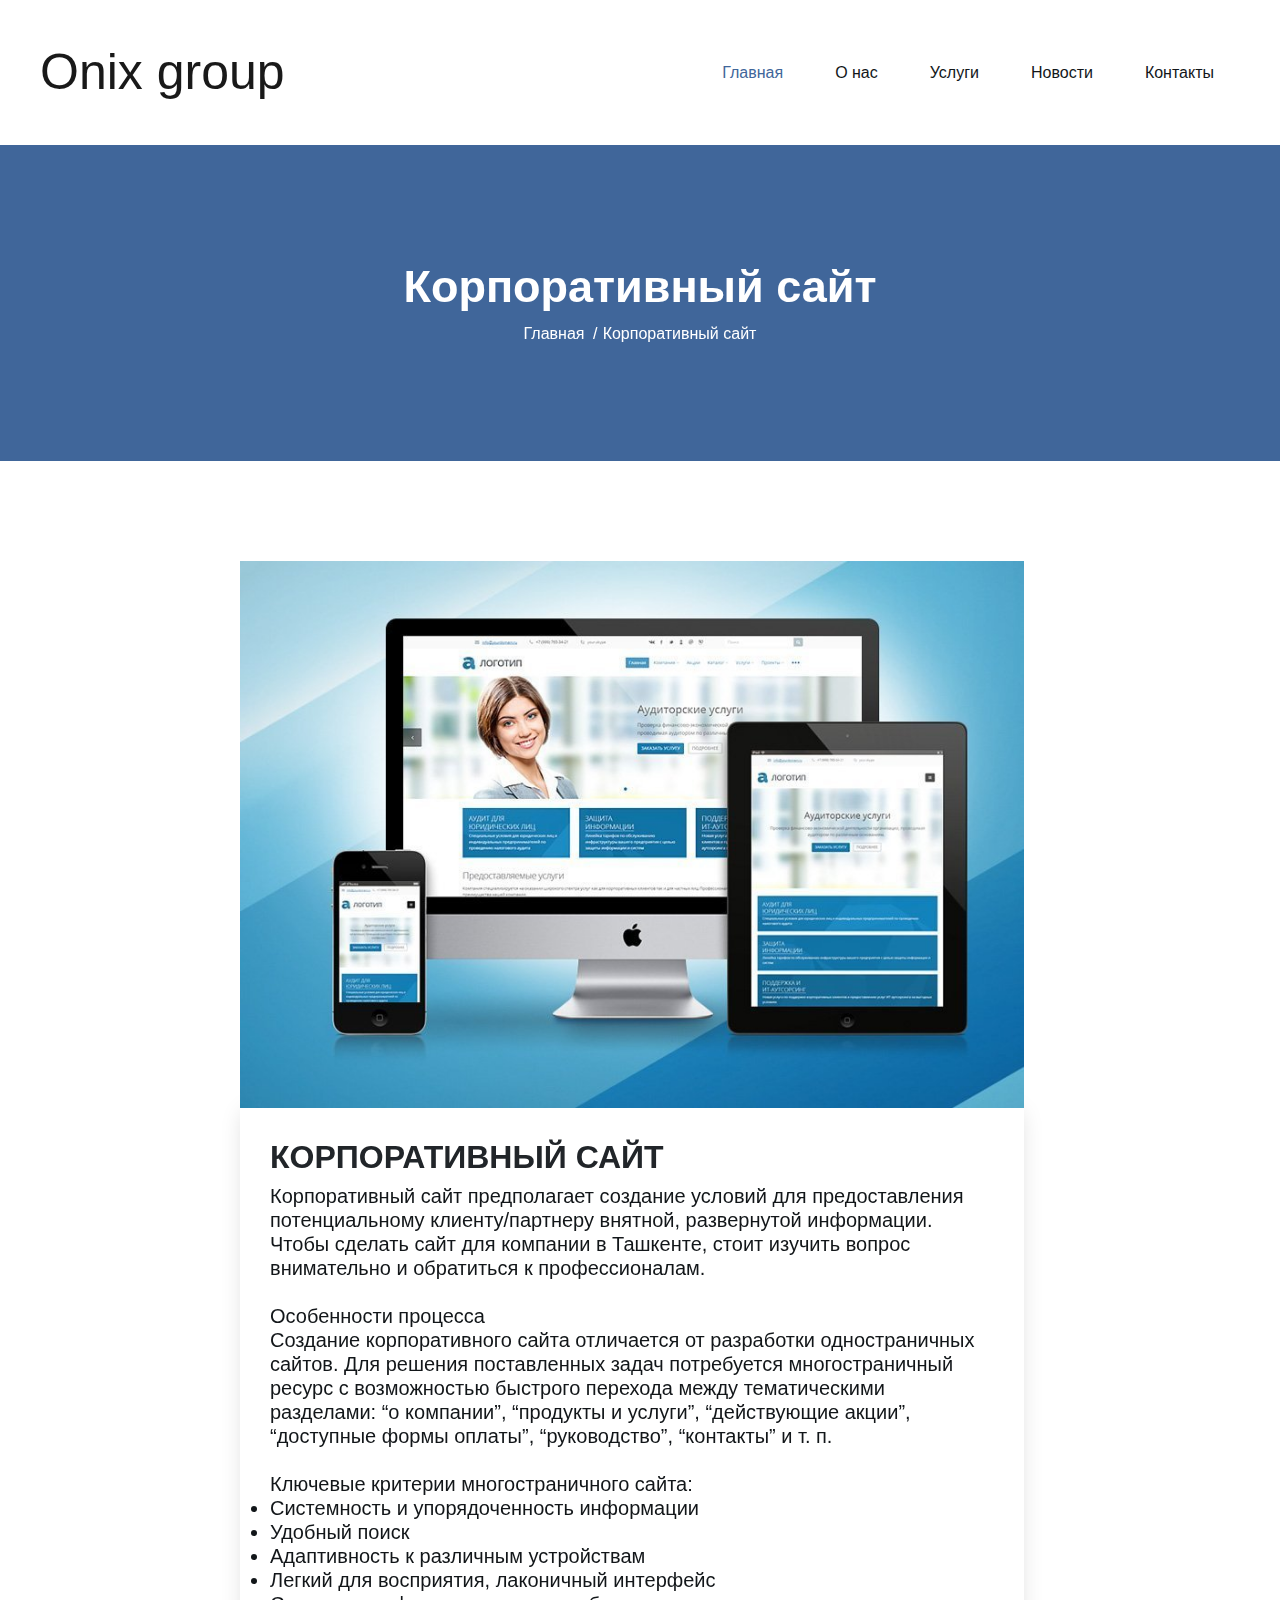
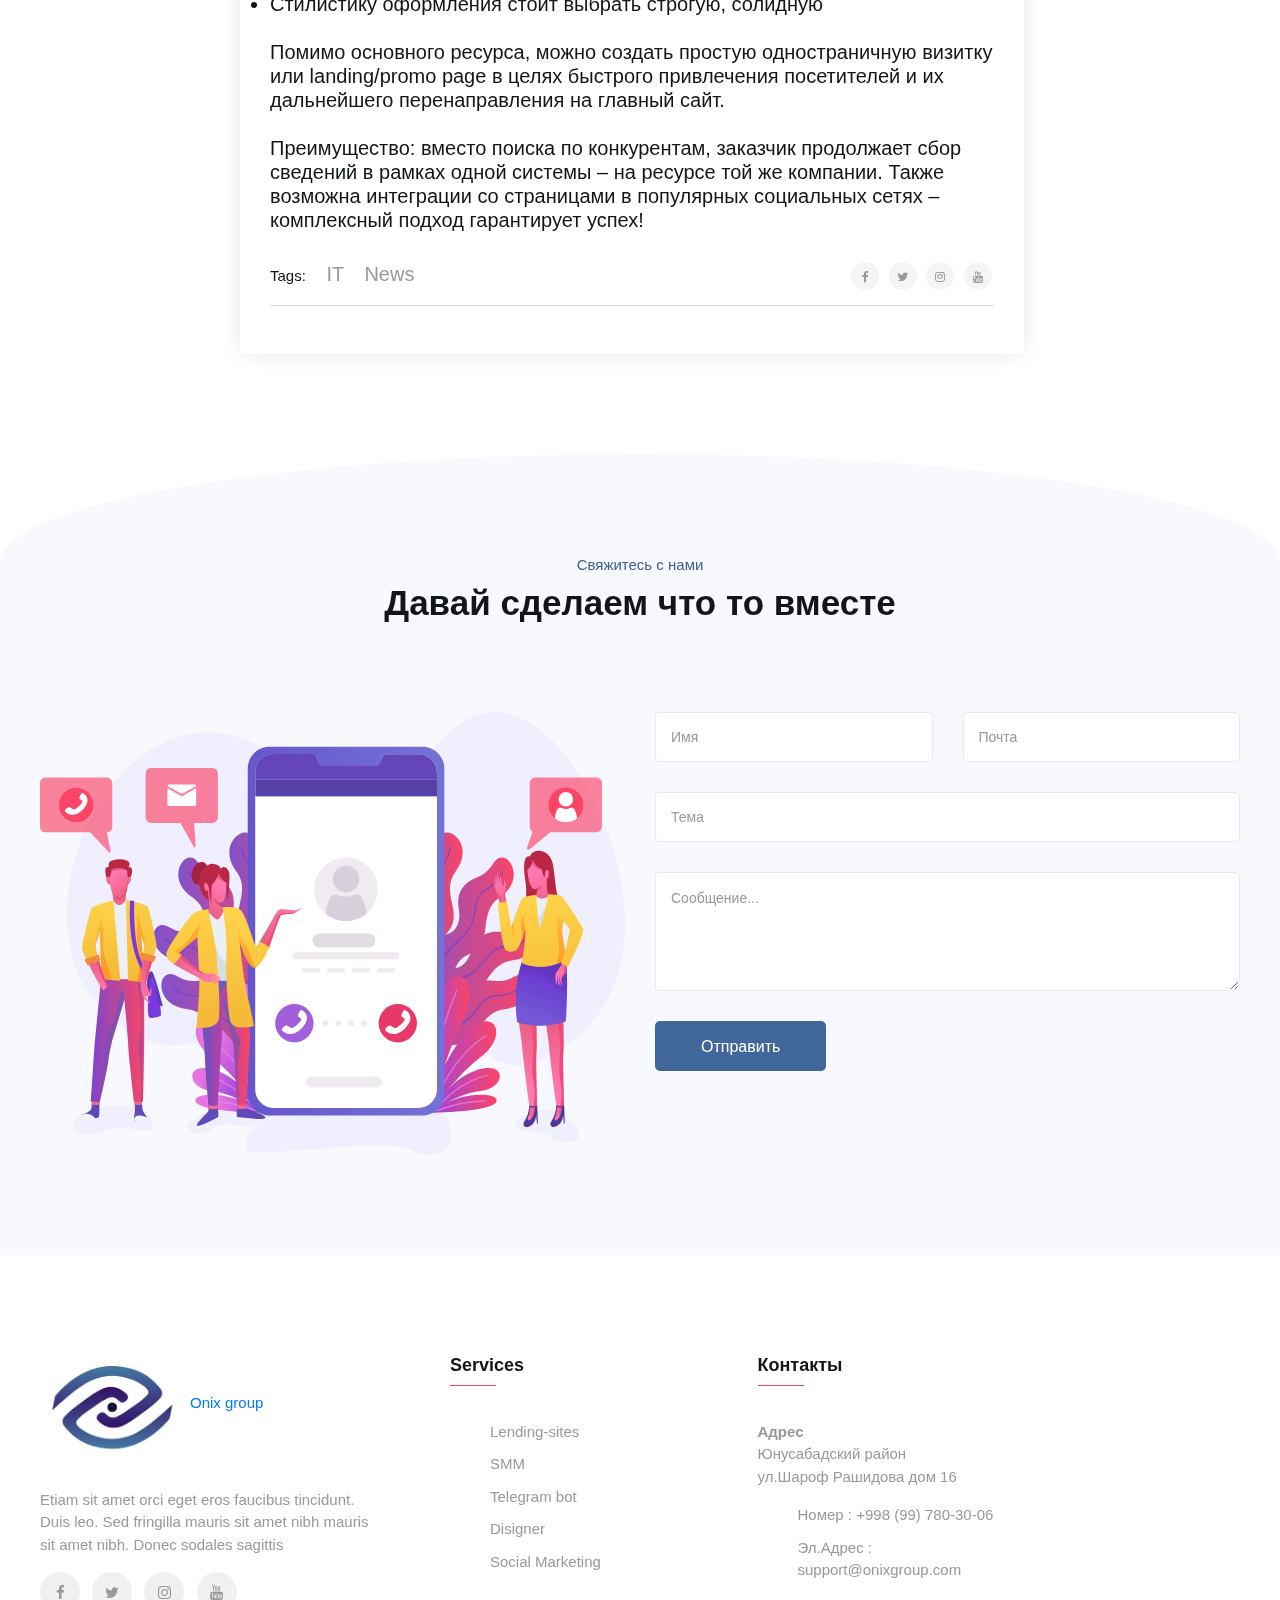
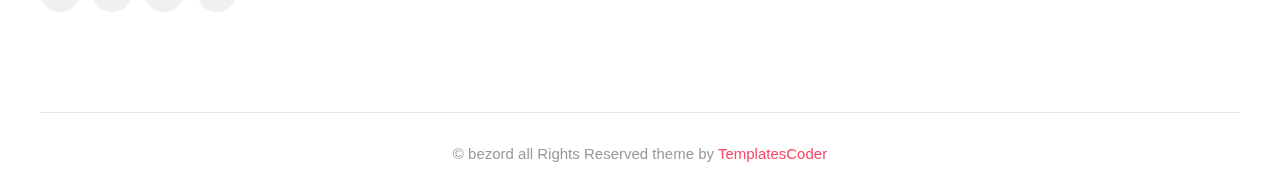
<file: carparative-page.html>
<!DOCTYPE html>
<html lang="en">
<head>
	<title>Корпоративный сайт</title>
	<meta charset="utf-8"/>
	<meta name="viewport" content="width=device-width, initial-scale=1, shrink-to-fit=no" />
	<meta name="description" content=""/>
	<meta name="keywords" content=""/>
	<meta name="author" content=""/>
	<meta name="title" content=""/>
	<link rel="shortcut icon" href="logo_onix.ico" type="image/x-icon">
	<link rel="stylesheet" type="text/css" href="css/font-awesome.min.css">
	<link rel="stylesheet" href="css/bootstrap.min.css">
	<link rel="stylesheet" type="text/css" href="css/magnific-popup.css">
	<link rel="stylesheet" type="text/css" href="css/animate.css">
	<link rel="stylesheet" type="text/css" href="css/style.css">
    <link rel="shortcut icon" href="images/logo_onix-ico.png" type="image/x-icon">

	
</head>
<body>
	<!-- HEADER START -->
	<header class="navbar-info position-none">
		<nav class="navbar navbar-expand-lg navbar-light navbar-me header inner">
  			<div class="container">
  				<a class="navbar-brand" href="index.html">Onix group</a>
      			<button class="navbar-toggler navbar-icon" type="button" data-toggle="collapse" data-target="#navbarNav" aria-controls="navbarNav" aria-expanded="false" aria-label="Toggle navigation"><span class="navbar-toggler-icon"></span><span class="navbar-toggler-icon"></span><span class="navbar-toggler-icon"></span><span class="navbar-toggler-icon"></span></button>
	      		<div class="collapse navbar-collapse float-right pt-0 mt-0" id="navbarNav">
	            	<ul class="nav navbar-nav ml-lg-auto mr-lg-0">
	            		<li class="page-scroll nav-item active">
		                    <a class="nav-link active fadeinleftbig hidden delay1" href="index.html#banner-part">Главная</a>
		                </li>
		                <li class="nav-item">
		                    <a class="nav-link fadeinleftbig hidden delay2" href="index.html#about-part">О нас</a>
		                </li>
		                <li class="nav-item">
		                    <a class="nav-link fadeinleftbig hidden delay3" href="index.html#price-part">Услуги</a>
		                </li>
		                <li class="nav-item">
		                    <a class="nav-link fadeinleftbig hidden delay4" href="index.html#news-part">Новости</a>
		                </li>
		                <li class="nav-item">
		                    <a class="nav-link fadeinleftbig hidden delay5" href="index.html#contact-part">Контакты</a>
		                </li>
	                </ul>
	         	</div>
  			</div>
 		</nav>
	</header>
	<!-- END HEADER-->
	<!-- MAIN START-->
	<main class="main">
		<div class="inner-banner-part" id="banner-part">
			<div class="inner-banner-content">
				<h1 class="head-one">Корпоративный сайт</h1>
				<div class="custom-bread">
                    <ul class="breadcrumb inline">
                        <li><a href="index.html">Главная</a></li>
                        <li>Корпоративный сайт</li>
                    </ul>
                </div>
			</div>
		</div>
		<div class="blog-part paddingtb detail">
			<div class="container">							
				<div class="row_landing">
					<div class="col-12 col-lg-8 col-xl-8">
						<div class="row">
							<div class="col-xs-12 px-3 pl-xl-0">
								<div class="blog-detail-part">
									<img src="images/carparative-site.jpg" alt="blog-detail-img" class="blog-img">
									<div class="detail-title">
										<h2 style="font-weight: 600;">КОРПОРАТИВНЫЙ САЙТ</h2>
										<h2 class="head-two">Корпоративный сайт предполагает создание условий для предоставления потенциальному клиенту/партнеру внятной, развернутой информации. Чтобы сделать сайт для компании в Ташкенте, стоит изучить вопрос внимательно и обратиться к профессионалам.
											<br><br>
											Особенности процесса<br>
                                            Создание корпоративного сайта отличается от разработки одностраничных сайтов. Для решения поставленных задач потребуется многостраничный ресурс с возможностью быстрого перехода между тематическими разделами: “о компании”, “продукты и услуги”, “действующие акции”, “доступные формы оплаты”, “руководство”, “контакты” и т. п.<br><br>
                                            Ключевые критерии многостраничного сайта:
                                            <br>
                                            <li>Системность и упорядоченность информации</li>
                                            <li>Удобный поиск</li>
                                            <li>Адаптивность к различным устройствам</li>
                                            <li>Легкий для восприятия, лаконичный интерфейс</li>
                                            <li>Стилистику оформления стоит выбрать строгую, солидную</li>
                                            <br>
                                            Помимо основного ресурса, можно создать простую одностраничную визитку или landing/promo page в целях быстрого привлечения посетителей и их дальнейшего перенаправления на главный сайт.<br>
                                            <br>
                                            Преимущество: вместо поиска по конкурентам, заказчик продолжает сбор сведений в рамках одной системы – на ресурсе той же компании. Также возможна интеграции со страницами в популярных социальных сетях – комплексный подход гарантирует успех!
											</p>				
										<div class="tag-social">
											<div class="detail-tags float-left">
												<h3 class="tag-title mb-0">Tags:</h3>
												<span><a href="javascript:void(0)">IT</a></span>
												<span><a href="javascript:void(0)">News</a></span>
											</div>
											<div class="social-icon float-right">
												<a href="javascript:void(0)"><i class="fa fa-facebook" title="facebook"></i></a>
												<a href="javascript:void(0)"><i class="fa fa-twitter" title="twitter"></i></a>
												<a href="javascript:void(0)"><i class="fa fa-instagram" title="instagram"></i></a> 	
												<a href="javascript:void(0)"><i class="fa fa-youtube" title="youtube"></i></a> 
											</div>
										</div>
										<div class="line"></div>
									</div>
								</div>
							</div>
						</div>
					</div>
				</div>
			</div>
		</div>
		<div class="contactus-part bg-color-md pt-100" id="contact-part">
			<div class="section-title">
				<span class="section-span">Свяжитесь с нами</span>
				<h2 class="head-two">Давай сделаем что то вместе</h2>
			</div>
			<div class="container">
				<div class="row">
					<div class="col-12 col-md-6">
						<div class="img-box">
							<img src="images/contact-img.svg" class="contanim" alt="contact-img">
						</div>		
					</div>
					<div class="col-12 col-md-6">
						<div class="form-detail">
                           	<form>
                                <div class="row">
								    <div class="col-xs-12 col-md">
								      	<input type="text" class="form-control" placeholder="Имя" required>
								    </div>
								    <div class="col-xs-12 col-md">
								      	<input type="text" class="form-control" placeholder="Почта" required>
								    </div>
								</div>
								<div class="form-group">
                                    <input type="text" class="form-control" placeholder="Тема" required>
                                </div>
                                <div class="form-group">
                                   	<textarea class="form-control" rows="4" placeholder="Сообщение..." required></textarea>
                                </div>
                                <button type="submit" class="send">Отправить</button>
                            </form>
                        </div>
					</div>
				</div>
			</div>
		</div>
		<footer class="footer-part">
			<div class="container pb-100 pb-60-md">
				<div class="row">
					<div class="col-12 col-md-4">
						<a href="index.html"><img class="logo_img" src="images/logo_onix.png" alt="">Onix group</a>
						<p class="footer-p">Etiam sit amet orci eget eros faucibus tincidunt. Duis leo. Sed fringilla mauris sit amet nibh mauris sit amet nibh. Donec sodales sagittis</p>
						<div class="social-media">	
							<a href="javascript:void(0)"><i class="fa fa-facebook"></i></a>
							<a href="javascript:void(0)"><i class="fa fa-twitter"></i></a>
							<a href="javascript:void(0)"><i class="fa fa-instagram"></i></a> 	
							<a href="javascript:void(0)"><i class="fa fa-youtube"></i></a> 
						</div>
					</div>
					<div class="col-12 col-md-3">
						<h3 class="head-three">Services</h3>
						<div class="head-line"></div>
						<ul class="footer-menu">
							<li><a href="javascript:void(0)">Lending-sites</a></li>
							<li><a href="javascript:void(0)">SMM</a></li>
							<li><a href="javascript:void(0)">Telegram bot</a></li>
							<li><a href="javascript:void(0)">Disigner</a></li>
							<li><a href="javascript:void(0)">Social Marketing</a></li>
						</ul>
					</div>
					<div class="col-12 col-md-3">
						<h3 class="head-three">Контакты</h3>
						<div class="head-line"></div>
						<p class="footer-p"><b>Адрес</b> <br>Юнусабадский район <br>ул.Шароф Рашидова дом 16</p>
						<ul class="footer-menu">
							<li>Номер :<a href="tel:+911234567890"> +998 (99) 780-30-06 </a></li>
							<li>Эл.Адрес :<a href="#"> support@onixgroup.com</a></li>
						</ul>
					</div>
				</div>
			</div>
			<div class="bottom-footer">
				<div class="container">
					<div class="row">
						<div class="col-xs-12 w-100">
							<p class="mb-0">&copy; bezord all Rights Reserved theme by <a href="https://TemplatesCoder.com/" target="_blank" title="TemplatesCoder">TemplatesCoder</a></p>
						</div>
					</div>
				</div>
			</div>
		</footer>
	</main>
	<!-- END MAIN-->
	<script src="js/jquery.min.js"></script>
	<script src="js/popper.min.js"></script>
	<script src="js/bootstrap.min.js"></script>
	<script src="js/jquery.magnific-popup.min.js"></script>
	<script src="js/owl.carousel.min.js"></script>
	<script src="js/viewportchecker.js"></script>
	<script src="js/custom.js"></script>

	<script>
		jQuery(document).ready(function(){
        	jQuery('.bounceInLeft,.lightSpeedIn,.bounceInUp,.bounceInDown,.bounceInRight,.rotateInUpLeft,.zoomIn,.rubberBand,.rollIn,.rollOut,.zoomInDown,.fadeInDownBig,.fadeInUpBig,.fadeInLeftBig,.fadeInRightBig,.fadeInLeft,.fadeInRight,.flipInX,.rotateInDownRight,.rotateInDownLeft,.float_left_right_two,.fadeInUp,.flash,.fadeinleftbig').addClass("hidden").viewportChecker({
          	classToAdd: 'visible animated',
          	offset: 50
       		});
      	});            
	</script>
	<script>
	$('.nav-link').on('click',function(e) {
        $('a.nav-link').removeClass('active');
        $(this).addClass('active');
    });
	</script>
</body>
</html>
</file>
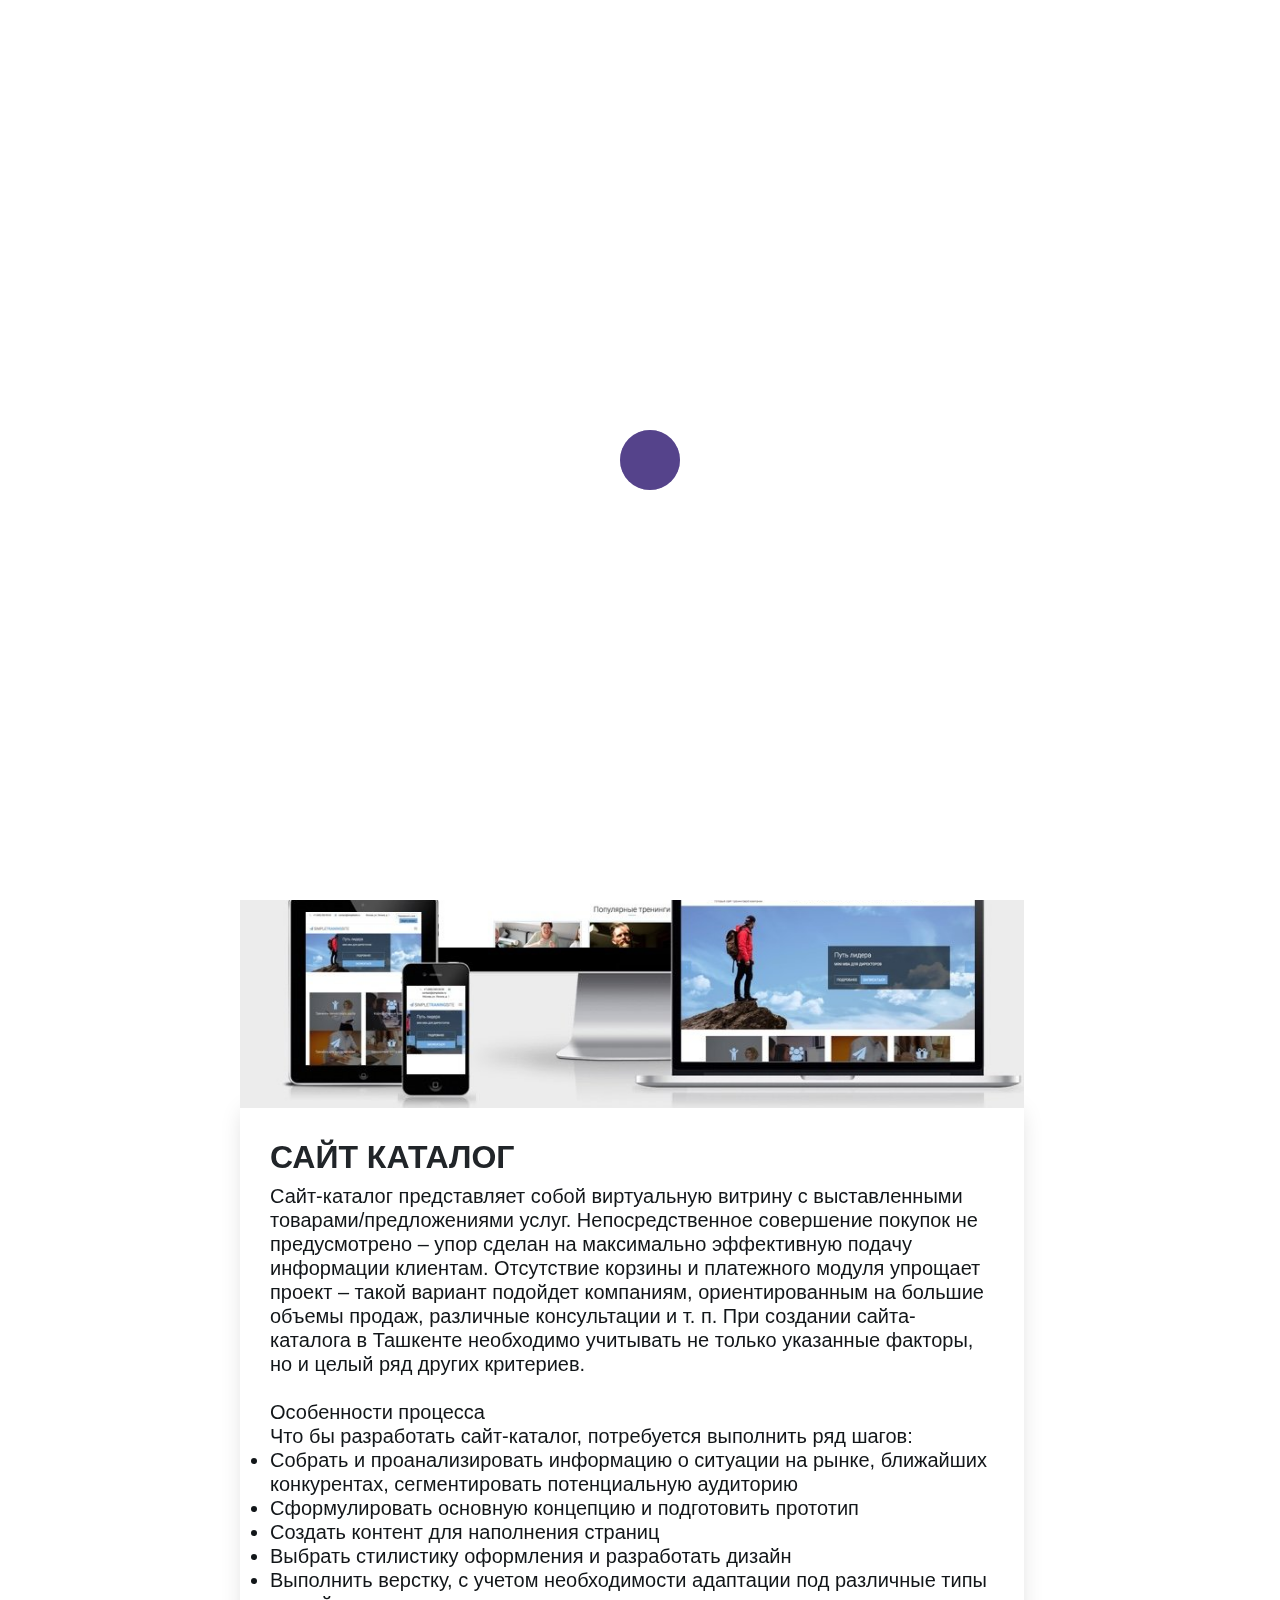
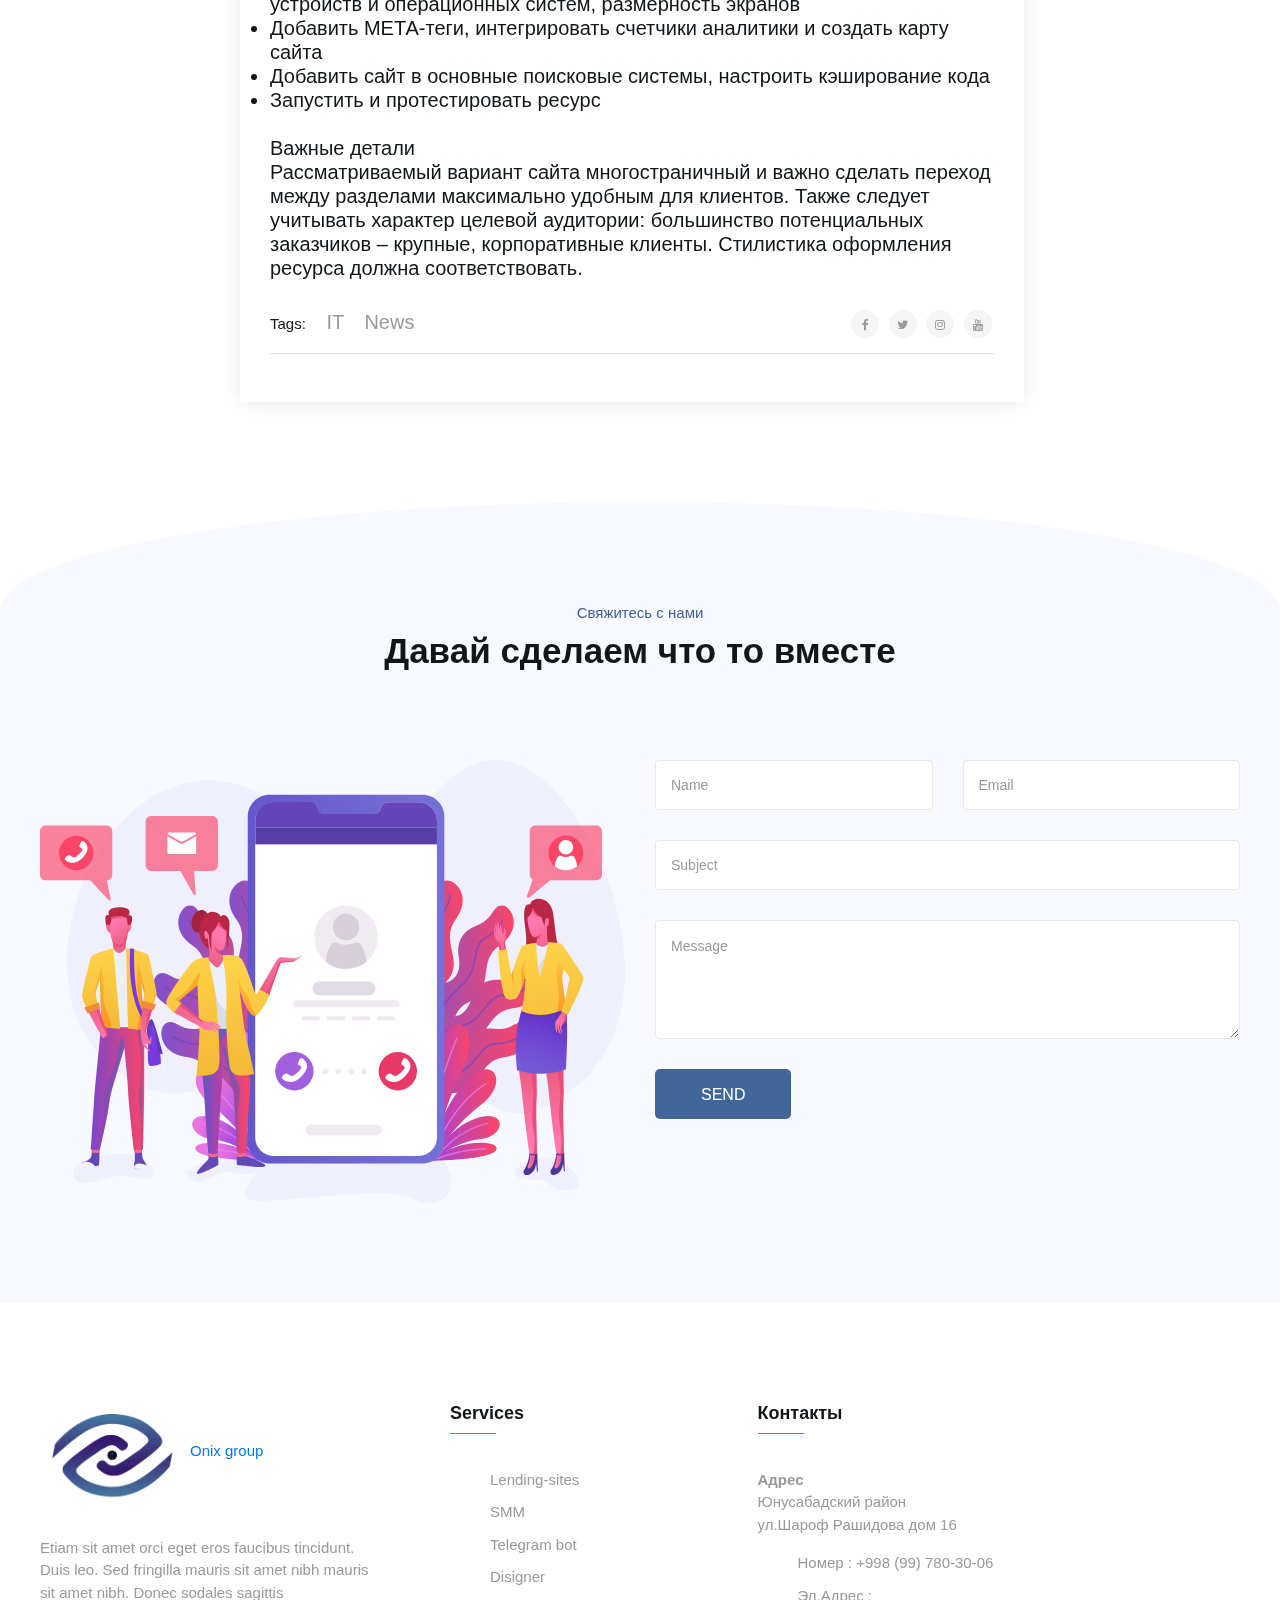
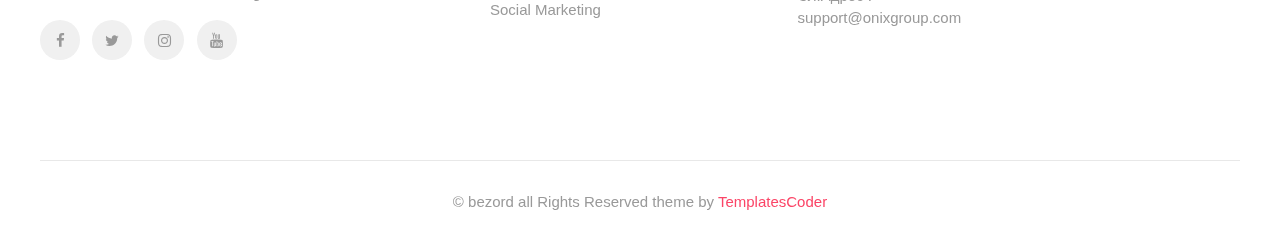
<file: Catalog-page.html>
<!DOCTYPE html>
<html lang="en">
<head>
	<title>Сайт каталог</title>
	<meta charset="utf-8"/>
	<meta name="viewport" content="width=device-width, initial-scale=1, shrink-to-fit=no" />
	<meta name="description" content=""/>
	<meta name="keywords" content=""/>
	<meta name="author" content=""/>
	<meta name="title" content=""/>
	<link rel="shortcut icon" href="logo_onix.ico" type="image/x-icon">
	<link rel="stylesheet" type="text/css" href="css/font-awesome.min.css">
	<link rel="stylesheet" href="css/bootstrap.min.css">
	<link rel="stylesheet" type="text/css" href="css/magnific-popup.css">
	<link rel="stylesheet" type="text/css" href="css/animate.css">
	<link rel="stylesheet" type="text/css" href="css/style.css">
    <link rel="shortcut icon" href="images/logo_onix-ico.png" type="image/x-icon">

	
</head>
<body>
	<!-- Start preloader -->
	<div id="preloader">
		<div class="spinner" id="status">
	      <div class="double-bounce1"></div>
	      <div class="double-bounce2"></div>
	    </div>
	</div>
	<!-- End preloader -->

	<!-- HEADER START -->
	<header class="navbar-info position-none">
		<nav class="navbar navbar-expand-lg navbar-light navbar-me header inner">
  			<div class="container">
  				<a class="navbar-brand" href="index.html">Onix group</a>
      			<button class="navbar-toggler navbar-icon" type="button" data-toggle="collapse" data-target="#navbarNav" aria-controls="navbarNav" aria-expanded="false" aria-label="Toggle navigation"><span class="navbar-toggler-icon"></span><span class="navbar-toggler-icon"></span><span class="navbar-toggler-icon"></span><span class="navbar-toggler-icon"></span></button>
	      		<div class="collapse navbar-collapse float-right pt-0 mt-0" id="navbarNav">
	            	<ul class="nav navbar-nav ml-lg-auto mr-lg-0">
	            		<li class="page-scroll nav-item active">
		                    <a class="nav-link active fadeinleftbig hidden delay1" href="index.html#banner-part">Главная</a>
		                </li>
		                <li class="nav-item">
		                    <a class="nav-link fadeinleftbig hidden delay2" href="index.html#about-part">О нас</a>
		                </li>
		                <li class="nav-item">
		                    <a class="nav-link fadeinleftbig hidden delay3" href="index.html#price-part">Услуги</a>
		                </li>
		                <li class="nav-item">
		                    <a class="nav-link fadeinleftbig hidden delay4" href="index.html#news-part">Новости</a>
		                </li>
		                <li class="nav-item">
		                    <a class="nav-link fadeinleftbig hidden delay5" href="index.html#contact-part">Контакты</a>
		                </li>
	                </ul>
	         	</div>
  			</div>
 		</nav>
	</header>
	<!-- END HEADER-->
	<!-- MAIN START-->
	<main class="main">
		<div class="inner-banner-part" id="banner-part">
			<div class="inner-banner-content">
				<h1 class="head-one">Сайт каталог</h1>
				<div class="custom-bread">
                    <ul class="breadcrumb inline">
                        <li><a href="index.html">Главная</a></li>
                        <li>Сайт каталог</li>
                    </ul>
                </div>
			</div>
		</div>
		<div class="blog-part paddingtb detail">
			<div class="container">							
				<div class="row_landing">
					<div class="col-12 col-lg-8 col-xl-8">
						<div class="row">
							<div class="col-xs-12 px-3 pl-xl-0">
								<div class="blog-detail-part">
									<img src="images/Catalog_site.jpg" alt="blog-detail-img" class="blog-img">
									<div class="detail-title">
										<h2 style="font-weight: 600;">САЙТ КАТАЛОГ</h2>
										<h2 class="head-two">Сайт-каталог представляет собой виртуальную витрину с выставленными товарами/предложениями услуг. Непосредственное совершение покупок не предусмотрено – упор сделан на максимально эффективную подачу информации клиентам. Отсутствие корзины и платежного модуля упрощает проект – такой вариант подойдет компаниям, ориентированным на большие объемы продаж, различные консультации и т. п. При создании сайта-каталога в Ташкенте необходимо учитывать не только указанные факторы, но и целый ряд других критериев.
											<br><br>
											Особенности процесса<br>
                                            Что бы разработать сайт-каталог, потребуется выполнить ряд шагов:
                                            <li>Собрать и проанализировать информацию о ситуации на рынке, ближайших конкурентах, сегментировать потенциальную аудиторию</li>
                                            <li>Сформулировать основную концепцию и подготовить прототип</li>
                                            <li>Создать контент для наполнения страниц</li>
                                            <li>Выбрать стилистику оформления и разработать дизайн</li>
                                            <li>Выполнить верстку, с учетом необходимости адаптации под различные типы устройств и операционных систем, размерность экранов </li>
                                            <li>Добавить МЕТА-теги, интегрировать счетчики аналитики и создать карту сайта</li>
                                            <li>Добавить сайт в основные поисковые системы, настроить кэширование кода</li>
                                            <li>Запустить и протестировать ресурс</li>
                                            <br>
                                            Важные детали<br>
                                            Рассматриваемый вариант сайта многостраничный и важно сделать переход между разделами максимально удобным для клиентов. Также следует учитывать характер целевой аудитории: большинство потенциальных заказчиков – крупные, корпоративные клиенты. Стилистика оформления ресурса должна соответствовать.
											</p>				
										<div class="tag-social">
											<div class="detail-tags float-left">
												<h3 class="tag-title mb-0">Tags:</h3>
												<span><a href="javascript:void(0)">IT</a></span>
												<span><a href="javascript:void(0)">News</a></span>
											</div>
											<div class="social-icon float-right">
												<a href="javascript:void(0)"><i class="fa fa-facebook" title="facebook"></i></a>
												<a href="javascript:void(0)"><i class="fa fa-twitter" title="twitter"></i></a>
												<a href="javascript:void(0)"><i class="fa fa-instagram" title="instagram"></i></a> 	
												<a href="javascript:void(0)"><i class="fa fa-youtube" title="youtube"></i></a> 
											</div>
										</div>
										<div class="line"></div>
									</div>
								</div>
							</div>
						</div>
					</div>
				</div>
			</div>
		</div>
		<div class="contactus-part bg-color-md pt-100" id="contact-part">
			<div class="section-title">
				<span class="section-span">Свяжитесь с нами</span>
				<h2 class="head-two">Давай сделаем что то вместе</h2>
			</div>
			<div class="container">
				<div class="row">
					<div class="col-12 col-md-6">
						<div class="img-box">
							<img src="images/contact-img.svg" class="contanim" alt="contact-img">
						</div>		
					</div>
					<div class="col-12 col-md-6">
						<div class="form-detail">
                           	<form>
                                <div class="row">
								    <div class="col-xs-12 col-md">
								      	<input type="text" class="form-control" placeholder="Name" required>
								    </div>
								    <div class="col-xs-12 col-md">
								      	<input type="text" class="form-control" placeholder="Email" required>
								    </div>
								</div>
								<div class="form-group">
                                    <input type="text" class="form-control" placeholder="Subject" required>
                                </div>
                                <div class="form-group">
                                   	<textarea class="form-control" rows="4" placeholder="Message" required></textarea>
                                </div>
                                <button type="submit" class="send">SEND</button>
                            </form>
                        </div>
					</div>
				</div>
			</div>
		</div>
		<footer class="footer-part">
			<div class="container pb-100 pb-60-md">
				<div class="row">
					<div class="col-12 col-md-4">
						<a href="index.html"><img class="logo_img" src="images/logo_onix.png" alt="">Onix group</a>
						<p class="footer-p">Etiam sit amet orci eget eros faucibus tincidunt. Duis leo. Sed fringilla mauris sit amet nibh mauris sit amet nibh. Donec sodales sagittis</p>
						<div class="social-media">	
							<a href="javascript:void(0)"><i class="fa fa-facebook"></i></a>
							<a href="javascript:void(0)"><i class="fa fa-twitter"></i></a>
							<a href="javascript:void(0)"><i class="fa fa-instagram"></i></a> 	
							<a href="javascript:void(0)"><i class="fa fa-youtube"></i></a> 
						</div>
					</div>
					<div class="col-12 col-md-3">
						<h3 class="head-three">Services</h3>
						<div class="head-line"></div>
						<ul class="footer-menu">
							<li><a href="javascript:void(0)">Lending-sites</a></li>
							<li><a href="javascript:void(0)">SMM</a></li>
							<li><a href="javascript:void(0)">Telegram bot</a></li>
							<li><a href="javascript:void(0)">Disigner</a></li>
							<li><a href="javascript:void(0)">Social Marketing</a></li>
						</ul>
					</div>
					<div class="col-12 col-md-3">
						<h3 class="head-three">Контакты</h3>
						<div class="head-line"></div>
						<p class="footer-p"><b>Адрес</b> <br>Юнусабадский район <br>ул.Шароф Рашидова дом 16</p>
						<ul class="footer-menu">
							<li>Номер :<a href="tel:+911234567890"> +998 (99) 780-30-06 </a></li>
							<li>Эл.Адрес :<a href="#"> support@onixgroup.com</a></li>
						</ul>
					</div>
				</div>
			</div>
			<div class="bottom-footer">
				<div class="container">
					<div class="row">
						<div class="col-xs-12 w-100">
							<p class="mb-0">&copy; bezord all Rights Reserved theme by <a href="https://TemplatesCoder.com/" target="_blank" title="TemplatesCoder">TemplatesCoder</a></p>
						</div>
					</div>
				</div>
			</div>
		</footer>
	</main>
	<!-- END MAIN-->
	<script src="js/jquery.min.js"></script>
	<script src="js/popper.min.js"></script>
	<script src="js/bootstrap.min.js"></script>
	<script src="js/jquery.magnific-popup.min.js"></script>
	<script src="js/owl.carousel.min.js"></script>
	<script src="js/viewportchecker.js"></script>
	<script src="js/custom.js"></script>

	<script>
		jQuery(document).ready(function(){
        	jQuery('.bounceInLeft,.lightSpeedIn,.bounceInUp,.bounceInDown,.bounceInRight,.rotateInUpLeft,.zoomIn,.rubberBand,.rollIn,.rollOut,.zoomInDown,.fadeInDownBig,.fadeInUpBig,.fadeInLeftBig,.fadeInRightBig,.fadeInLeft,.fadeInRight,.flipInX,.rotateInDownRight,.rotateInDownLeft,.float_left_right_two,.fadeInUp,.flash,.fadeinleftbig').addClass("hidden").viewportChecker({
          	classToAdd: 'visible animated',
          	offset: 50
       		});
      	});            
	</script>
	<script>
	$('.nav-link').on('click',function(e) {
        $('a.nav-link').removeClass('active');
        $(this).addClass('active');
    });
	</script>
</body>
</html>
</file>
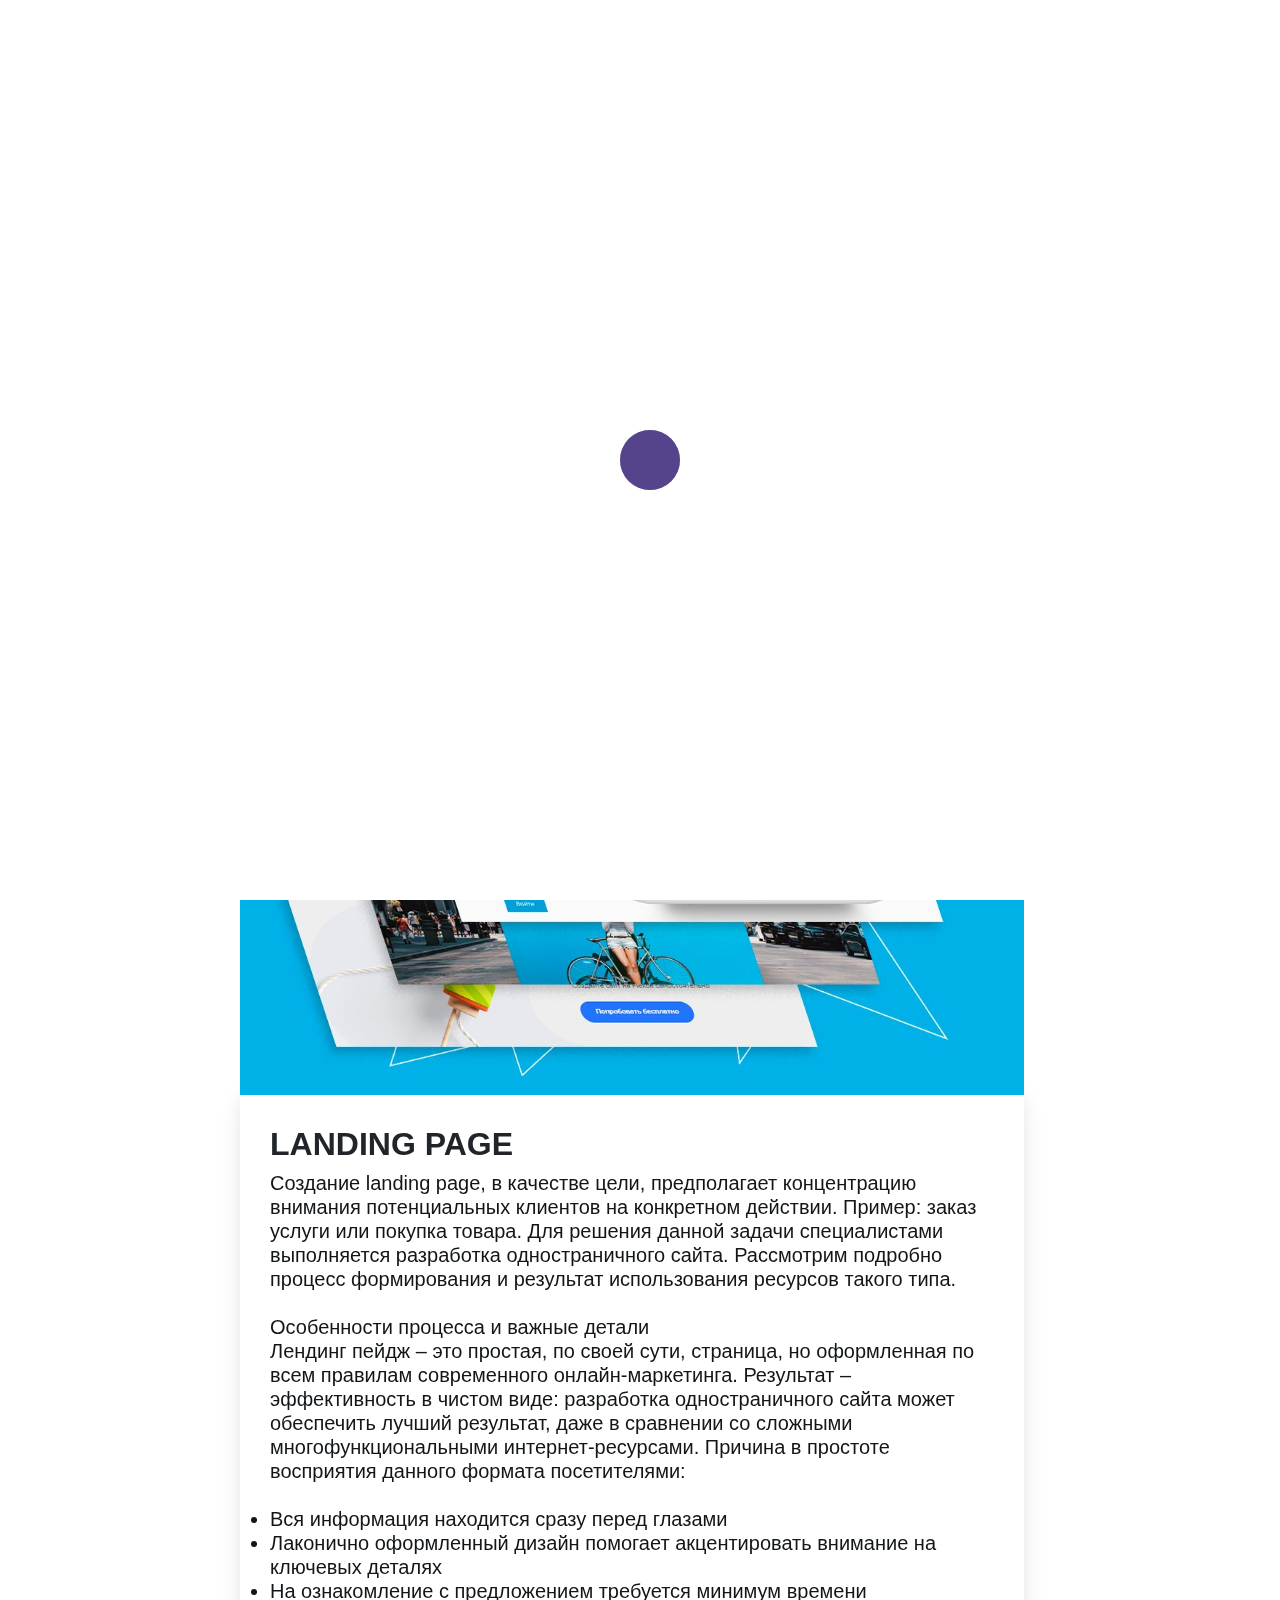
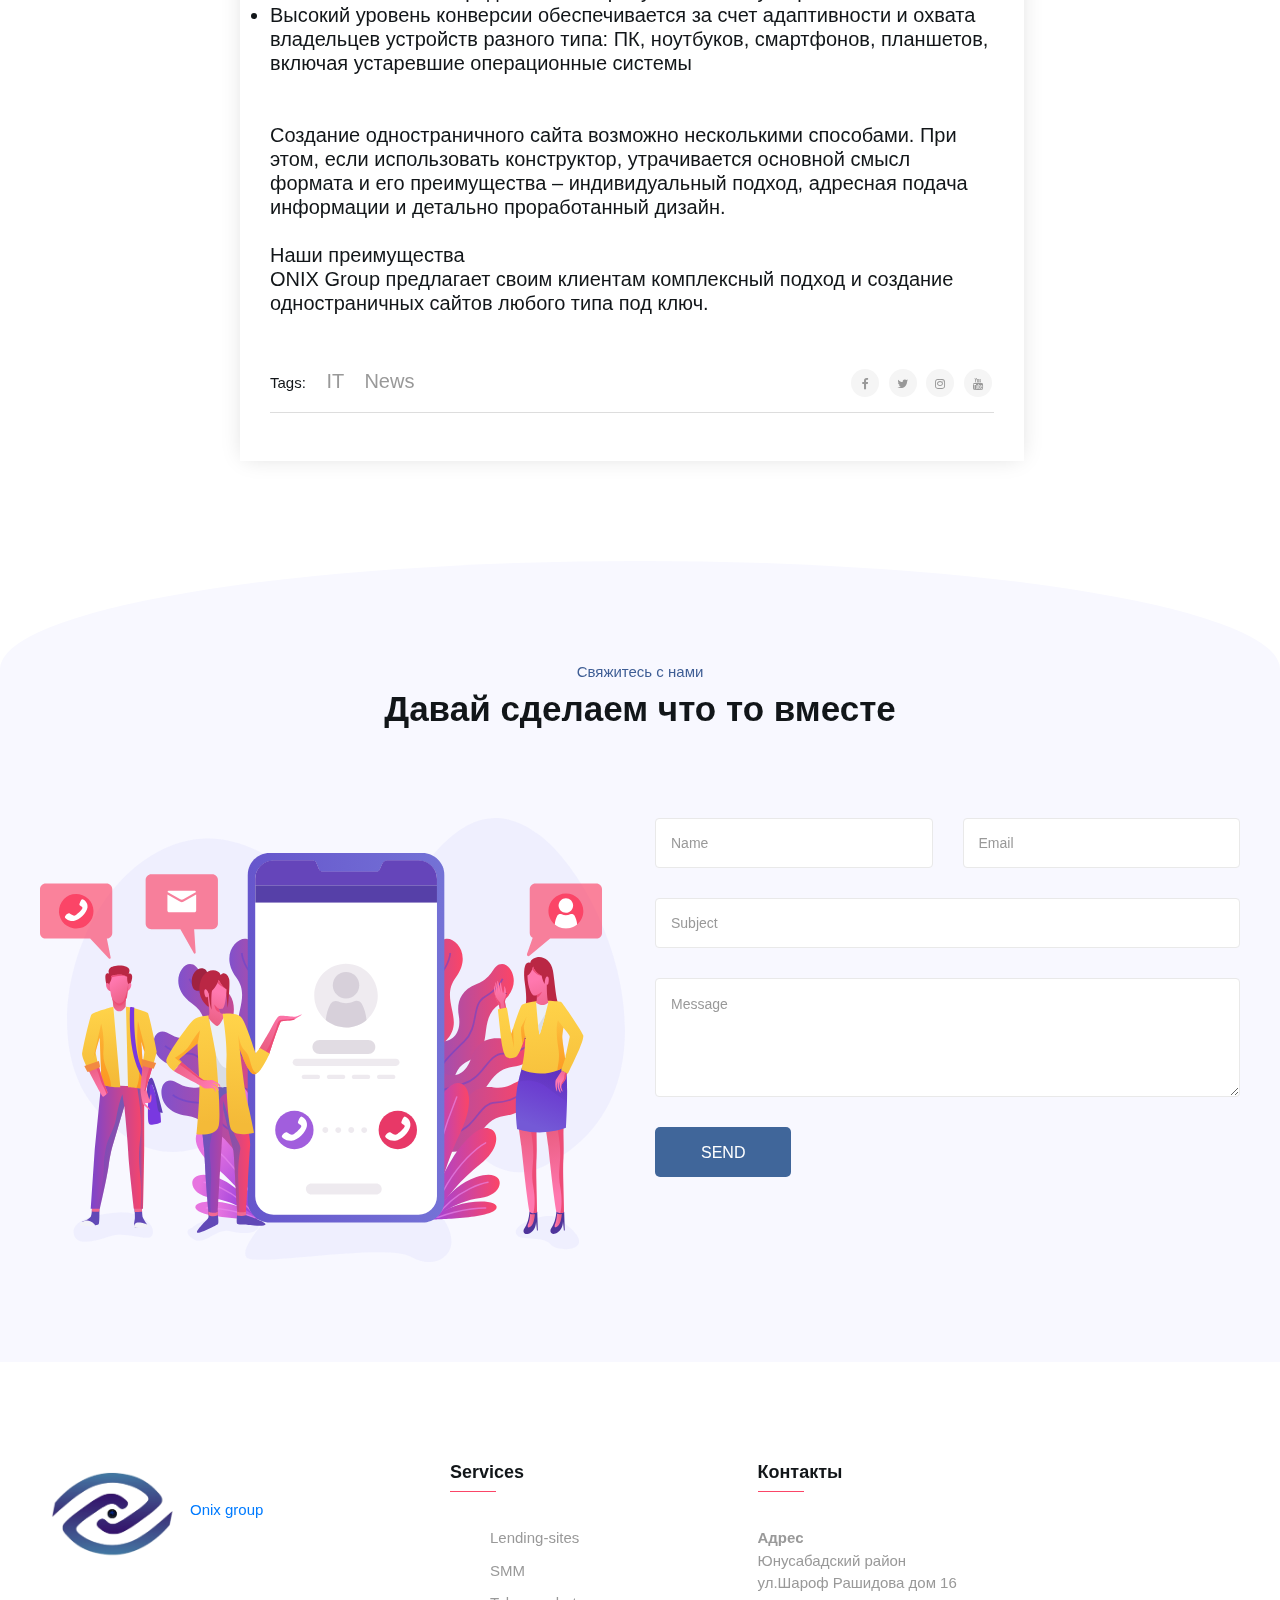
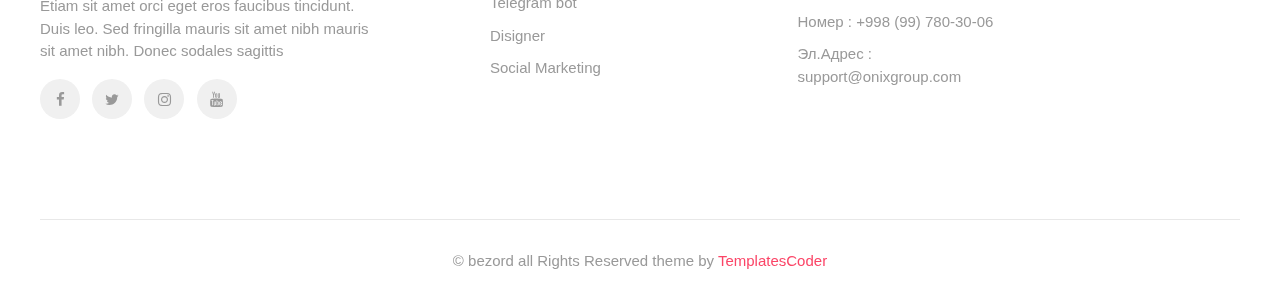
<file: landing-page.html>
<!DOCTYPE html>
<html lang="en">
<head>
	<title>Lending page</title>
	<meta charset="utf-8"/>
	<meta name="viewport" content="width=device-width, initial-scale=1, shrink-to-fit=no" />
	<meta name="description" content=""/>
	<meta name="keywords" content=""/>
	<meta name="author" content=""/>
	<meta name="title" content=""/>
	<link rel="shortcut icon" href="logo_onix.ico" type="image/x-icon">
	<link rel="stylesheet" type="text/css" href="css/font-awesome.min.css">
	<link rel="stylesheet" href="css/bootstrap.min.css">
	<link rel="stylesheet" type="text/css" href="css/magnific-popup.css">
	<link rel="stylesheet" type="text/css" href="css/animate.css">
    <link rel="shortcut icon" href="images/logo_onix-ico.png" type="image/x-icon">
	<link rel="stylesheet" type="text/css" href="css/style.css">

	
</head>
<body>
	<!-- Start preloader -->
	<div id="preloader">
		<div class="spinner" id="status">
	      <div class="double-bounce1"></div>
	      <div class="double-bounce2"></div>
	    </div>
	</div>
	<!-- End preloader -->

	<!-- HEADER START -->
	<header class="navbar-info position-none">
		<nav class="navbar navbar-expand-lg navbar-light navbar-me header inner">
  			<div class="container">
  				<a class="navbar-brand" href="index.html">Onix group</a>
      			<button class="navbar-toggler navbar-icon" type="button" data-toggle="collapse" data-target="#navbarNav" aria-controls="navbarNav" aria-expanded="false" aria-label="Toggle navigation"><span class="navbar-toggler-icon"></span><span class="navbar-toggler-icon"></span><span class="navbar-toggler-icon"></span><span class="navbar-toggler-icon"></span></button>
	      		<div class="collapse navbar-collapse float-right pt-0 mt-0" id="navbarNav">
	            	<ul class="nav navbar-nav ml-lg-auto mr-lg-0">
	            		<li class="page-scroll nav-item active">
		                    <a class="nav-link active fadeinleftbig hidden delay1" href="index.html#banner-part">Главная</a>
		                </li>
		                <li class="nav-item">
		                    <a class="nav-link fadeinleftbig hidden delay2" href="index.html#about-part">О нас</a>
		                </li>
		                <li class="nav-item">
		                    <a class="nav-link fadeinleftbig hidden delay3" href="index.html#price-part">Услуги</a>
		                </li>
		                <li class="nav-item">
		                    <a class="nav-link fadeinleftbig hidden delay4" href="index.html#news-part">Новости</a>
		                </li>
		                <li class="nav-item">
		                    <a class="nav-link fadeinleftbig hidden delay5" href="index.html#contact-part">Контакты</a>
		                </li>
	                </ul>
	         	</div>
  			</div>
 		</nav>
	</header>
	<div class="quote-part mfp-hide" id="quote-popup">		
		<div class="container">
			<div class="section-title">
				<span class="section-span">Lending page</span>
				<h2 class="text-center head-two">Lets create something awesome together</h2>
				<!-- <p>Thank you for reaching Out to Us,We would Love to hear from you.</p> -->
			</div>
		</div>
	</div>
	<!-- END HEADER-->
	<!-- MAIN START-->
	<main class="main">
		<div class="inner-banner-part" id="banner-part">
			<div class="inner-banner-content">
				<h1 class="head-one">Landing page</h1>
				<div class="custom-bread">
                    <ul class="breadcrumb inline">
                        <li><a href="index.html">Главная</a></li>
                        <li>Landing page</li>
                    </ul>
                </div>
			</div>
		</div>
		<div class="blog-part paddingtb detail">
			<div class="container">							
				<div class="row_landing">
					<div class="col-12 col-lg-8 col-xl-8">
						<div class="row">
							<div class="col-xs-12 px-3 pl-xl-0">
								<div class="blog-detail-part">
									<img src="images/Lending_page.jpg" alt="blog-detail-img" class="blog-img">
									<div class="detail-title">
										<h2 style="font-weight: 600;">LANDING PAGE</h2>
										<h2 class="head-two">Создание landing page, в качестве цели, предполагает концентрацию внимания потенциальных клиентов на конкретном действии. Пример: заказ услуги или покупка товара. Для решения данной задачи специалистами выполняется разработка одностраничного сайта. Рассмотрим подробно процесс формирования и результат использования ресурсов такого типа.
											<br><br>
											Особенности процесса и важные детали<br>
                                            Лендинг пейдж – это простая, по своей сути, страница, но оформленная по всем правилам современного онлайн-маркетинга. Результат – эффективность в чистом виде: разработка одностраничного сайта может обеспечить лучший результат, даже в сравнении со сложными многофункциональными интернет-ресурсами. Причина в простоте восприятия данного формата посетителями:
											<br><br>
											<li>Вся информация находится сразу перед глазами</li>
                                            <li>Лаконично оформленный дизайн помогает акцентировать внимание на ключевых деталях</li>
                                            <li>На ознакомление с предложением требуется минимум времени</li>
                                            <li>Высокий уровень конверсии обеспечивается за счет адаптивности и охвата владельцев устройств разного типа: ПК, ноутбуков, смартфонов, планшетов, включая устаревшие операционные системы</li>
											<br><br>
											Создание одностраничного сайта возможно несколькими способами. При этом, если использовать конструктор, утрачивается основной смысл формата и его преимущества – индивидуальный подход, адресная подача информации и детально проработанный дизайн.
											<br><br>
											Наши преимущества<br>
                                            ONIX Group предлагает своим клиентам комплексный подход и создание одностраничных сайтов любого типа под ключ.
											<br><br>
											</p>				
										<div class="tag-social">
											<div class="detail-tags float-left">
												<h3 class="tag-title mb-0">Tags:</h3>
												<span><a href="javascript:void(0)">IT</a></span>
												<span><a href="javascript:void(0)">News</a></span>
											</div>
											<div class="social-icon float-right">
												<a href="javascript:void(0)"><i class="fa fa-facebook" title="facebook"></i></a>
												<a href="javascript:void(0)"><i class="fa fa-twitter" title="twitter"></i></a>
												<a href="javascript:void(0)"><i class="fa fa-instagram" title="instagram"></i></a> 	
												<a href="javascript:void(0)"><i class="fa fa-youtube" title="youtube"></i></a> 
											</div>
										</div>
										<div class="line"></div>
									</div>
								</div>
							</div>
						</div>
					</div>
				</div>
			</div>
		</div>
		<div class="contactus-part bg-color-md pt-100" id="contact-part">
			<div class="section-title">
				<span class="section-span">Свяжитесь с нами</span>
				<h2 class="head-two">Давай сделаем что то вместе</h2>
			</div>
			<div class="container">
				<div class="row">
					<div class="col-12 col-md-6">
						<div class="img-box">
							<img src="images/contact-img.svg" class="contanim" alt="contact-img">
						</div>		
					</div>
					<div class="col-12 col-md-6">
						<div class="form-detail">
                           	<form>
                                <div class="row">
								    <div class="col-xs-12 col-md">
								      	<input type="text" class="form-control" placeholder="Name" required>
								    </div>
								    <div class="col-xs-12 col-md">
								      	<input type="text" class="form-control" placeholder="Email" required>
								    </div>
								</div>
								<div class="form-group">
                                    <input type="text" class="form-control" placeholder="Subject" required>
                                </div>
                                <div class="form-group">
                                   	<textarea class="form-control" rows="4" placeholder="Message" required></textarea>
                                </div>
                                <button type="submit" class="send">SEND</button>
                            </form>
                        </div>
					</div>
				</div>
			</div>
		</div>
		<footer class="footer-part">
			<div class="container pb-100 pb-60-md">
				<div class="row">
					<div class="col-12 col-md-4">
						<a href="index.html"><img class="logo_img" src="images/logo_onix.png" alt="">Onix group</a>
						<p class="footer-p">Etiam sit amet orci eget eros faucibus tincidunt. Duis leo. Sed fringilla mauris sit amet nibh mauris sit amet nibh. Donec sodales sagittis</p>
						<div class="social-media">	
							<a href="javascript:void(0)"><i class="fa fa-facebook"></i></a>
							<a href="javascript:void(0)"><i class="fa fa-twitter"></i></a>
							<a href="javascript:void(0)"><i class="fa fa-instagram"></i></a> 	
							<a href="javascript:void(0)"><i class="fa fa-youtube"></i></a> 
						</div>
					</div>
					<div class="col-12 col-md-3">
						<h3 class="head-three">Services</h3>
						<div class="head-line"></div>
						<ul class="footer-menu">
							<li><a href="javascript:void(0)">Lending-sites</a></li>
							<li><a href="javascript:void(0)">SMM</a></li>
							<li><a href="javascript:void(0)">Telegram bot</a></li>
							<li><a href="javascript:void(0)">Disigner</a></li>
							<li><a href="javascript:void(0)">Social Marketing</a></li>
						</ul>
					</div>
					<div class="col-12 col-md-3">
						<h3 class="head-three">Контакты</h3>
						<div class="head-line"></div>
						<p class="footer-p"><b>Адрес</b> <br>Юнусабадский район <br>ул.Шароф Рашидова дом 16</p>
						<ul class="footer-menu">
							<li>Номер :<a href="tel:+911234567890"> +998 (99) 780-30-06 </a></li>
							<li>Эл.Адрес :<a href="#"> support@onixgroup.com</a></li>
						</ul>
					</div>
				</div>
			</div>
			<div class="bottom-footer">
				<div class="container">
					<div class="row">
						<div class="col-xs-12 w-100">
							<p class="mb-0">&copy; bezord all Rights Reserved theme by <a href="https://TemplatesCoder.com/" target="_blank" title="TemplatesCoder">TemplatesCoder</a></p>
						</div>
					</div>
				</div>
			</div>
		</footer>
	</main>
	<!-- END MAIN-->
	<script src="js/jquery.min.js"></script>
	<script src="js/popper.min.js"></script>
	<script src="js/bootstrap.min.js"></script>
	<script src="js/jquery.magnific-popup.min.js"></script>
	<script src="js/owl.carousel.min.js"></script>
	<script src="js/viewportchecker.js"></script>
	<script src="js/custom.js"></script>

	<script>
		jQuery(document).ready(function(){
        	jQuery('.bounceInLeft,.lightSpeedIn,.bounceInUp,.bounceInDown,.bounceInRight,.rotateInUpLeft,.zoomIn,.rubberBand,.rollIn,.rollOut,.zoomInDown,.fadeInDownBig,.fadeInUpBig,.fadeInLeftBig,.fadeInRightBig,.fadeInLeft,.fadeInRight,.flipInX,.rotateInDownRight,.rotateInDownLeft,.float_left_right_two,.fadeInUp,.flash,.fadeinleftbig').addClass("hidden").viewportChecker({
          	classToAdd: 'visible animated',
          	offset: 50
       		});
      	});            
	</script>
	<script>
	$('.nav-link').on('click',function(e) {
        $('a.nav-link').removeClass('active');
        $(this).addClass('active');
    });
	</script>
</body>
</html>
</file>
<file: css/style.css>
*{
	scroll-behavior: smooth
}

charset "utf-8";
/*CSS Document*/
/* Table of Contents
   - - - - - - - - -
	* Basic Style
		- zoom
		- preloader
	* Header 
	* Banner part
	* Our Services Part
	* About-us Part
	* Testimonial Part
	* What-We Part
	* Progressbar
	* Pricing Plan Part
	* News Part
	* Contactus Part
	* Footer Part
	* Breadcrumb
	* Pagination
	* Blog Page
    * Blog Detail Page
   - - - - - - - - -
*/

/*Basic Style Start*/
@import url('https://fonts.googleapis.com/css?family=Poppins:400,500,600,700,800,900&display=swap');

* {outline: none !important;padding: 0;margin: 0;}
a,a > *,input,button,.animall{transition: all 0.4s ease 0s; -webkit-transition: all 0.4s ease 0s;-moz-transition: all 0.4s ease 0s;-ms-transition: all 0.4s ease 0s;-o-transition: all 0.4s ease 0s;}
body{font-family: 'Poppins',sans-serif;font-size: 15px;overflow-x: hidden;}
a{text-decoration: none!important;}
a:hover{color:#352075!important;}
img {max-width: 100%;}
.container{max-width: 1200px!important;}
.d-ib100{display: inline-block;width: 100%;}
.inline{display: inline-block;}
.img-box img{max-width: 500px;}
.centered{text-align: center;}
.position-r{position: relative;}
.position-a{position: absolute;}
.paddingtb{padding: 100px 0;}
.over-hidden{overflow: hidden!important;}
.visible{opacity: 1;}
.animated.fadeIn{-webkit-animation-name: fadeIn;-moz-animation-name: fadeIn;-o-animation-name: fadeIn;animation-name: fadeIn;}
.hidden {visibility: hidden;}

/*zoom*/
.zoom{display: block; overflow: hidden; position: relative;}
.zoom img{transition: all 0.3s;-moz-transition: all 0.3s;-webkit-transition: all 0.3s;-o-transition: all 0.3s;}
.zoom:hover img{-moz-transform: scale(1.1);-webkit-transform: scale(1.1);-o-transform: scale(1.1);-ms-transform: scale(1.1);transform: scale(1.1);}
/*End*/

/*Button hover*/
.banner-part .banner-content .started-btn:hover{transition: .5s;color: #fb4567!important;}
.contactus-part .form-detail .send:hover,.banner-part .banner-content .started-btn:hover,.header .quote-btn:hover{box-shadow: 0px 10px 26px -7px rgba(0,0,0,0.25);color: #fff!important;-ms-transform: translateY(-2px);transform: translateY(-2px);}
/*End hover*/

/*preloader*/
#preloader {
    position: fixed;
    top: 0;
    left: 0;
    width: 100%;
    height: 100%;
    background-color: 
    #fff;
    z-index: 9999;
}

.spinner {
    height: 50px;
    left: 50%;
    margin-left: -20px;
    margin-top: -20px;
    position: relative;
    top: 50%;
    width: 50px;
}

.spinner .double-bounce1, .spinner .double-bounce2 {
    width: 120%;
    height: 120%;
    border-radius: 50%;
	-moz-border-radius: 50%;
	-webkit-border-radius: 50%;
	-o-border-radius: 50%;
    background-color: #352075;
    opacity: .6;
    position: absolute;
    top: 0;
    left: 0;
    -webkit-animation: bounce 2s infinite ease-in-out;
    animation: bounce 2s infinite ease-in-out;
}
.spinner .double-bounce2 {
    -webkit-animation-delay: -1s;
    animation-delay: -1s;
}

@-webkit-keyframes bounce {
  0%,100% {
    -webkit-transform: scale(0);
  }
  50% {
    -webkit-transform: scale(1);
  }
}
@keyframes bounce {
  0%,100% {
    transform: scale(0);
    -webkit-transform: scale(0);
  }
  50% {
    transform: scale(1);
    -webkit-transform: scale(1);
  }
}
/*End*/

/*Basic Style End*/

/*Header Section*/
.navbar-info{width: 100%;z-index: 999;position: absolute;}
.navbar-info.header-fixed {position: fixed;top:0;width: 100%;}
.header-fixed .navbar-me {background-color:#fff !important;padding: 20px 0px;margin-bottom: 5px;z-index:888;box-shadow: 0px 5px 16px -3px rgba(0,0,0,0.10);}
.header-right-menu{padding: 5px 15px !important;}
.navbar .navbar-brand{font-size: 50px; transition: unset; -webkit-transition:unset;-moz-transition: unset;-ms-transition: unset;-o-transition: unset;}
.navbar-me{
	padding:50px 0px 0;
	background-color: transparent;
	top: 0px;
	border: unset;
	border-radius: 0px;
	-moz-border-radius: 0px;
	-webkit-border-radius: 0px;
	-o-border-radius: 0px;
	transition: all 1s;
}
.navbar-collapse{text-align: center;border-top-width: 0px;padding-top: 10px;margin-top: 5px;}
.navbar-default .navbar-toggle:focus, .navbar-default .navbar-toggle:hover{background-color: transparent;}
.menu-collapsed-button{margin: 20px 15px 10px 15px!important;}
.header .navbar-nav .nav-item .nav-link{font-size: 16px;padding: 0px 26px;text-shadow: 0 0 0 #121619, 0 45px 0 #fb4567!important;overflow: hidden;transition: all .4s ease!important;color: transparent!important;}
.header .navbar-nav .nav-item .nav-link.active,.header .navbar-nav .nav-item .nav-link:hover{text-shadow: 0 -45px 0 #111, 0 0 0 #40669a!important;}
.header .navbar-nav{margin-right: 40px;}
.header .quote-btn{
	color: #fff;
	padding: 14px 22px 12px;
	border-radius: 5px;
	-moz-border-radius: 5px;
	-webkit-border-radius: 5px;
	-o-border-radius: 5px;
	font-size: 16px;
	border: 1px solid transparent!important;
	position: relative;
	z-index: 1;
	overflow: hidden;
	background-color: #fb4567;
	margin-left: 48px;
}
/*End Header*/

/*quote popup*/
.quote-part{position: relative;background-color: #fff;margin: 20px auto;transition: 1s all;max-width: 1000px;padding: 50px;font-family: 'Poppins',sans-serif;}
.mfp-bg{background:#121619;opacity: 0.8;}
.mfp-close-btn-in .mfp-close{color: #fff;background-color: #fb4567;opacity: 1;}
.mfp-close-btn-in .mfp-close:hover{background-color:#e62549;}
.quote-part .section-title {margin-bottom: 30px; padding-bottom: 0;}
.quote-part .quote-title{margin-bottom: 30px;}
.quote-part .quote-title .head-two{font-size: 35px;font-weight: 600;margin-bottom: 5px;}
.quote-part .quote-title p{color:#999;font-size: 16px;}
.quote-part .form-control{height: 50px;margin-bottom: 30px;box-shadow: none;border-color:#ced4da;font-size: 14px;border: 1px solid #ddd;color:#999;}
.quote-part .form-control::placeholder{color: #999;}
.quote-part textarea.form-control{height: unset;}
.quote-part .quote-contact-btn{
	background-color: #fb4567;
	border: none;
	text-align: center;
	border-radius: 5px;
	-moz-border-radius: 5px;
	-webkit-border-radius: 5px;
	-o-border-radius: 5px;
	display: inline-block;
	color: #fff;
	font-size: 16px;
	padding: 13px 45px 11px;
}
.quote-part .quote-contact-btn:hover{color:#fff!important;background-color:#e62549;}
.quote-part .contact-detail-grp{height: 100%;width: 100%;background-color: #f5f5f5;text-align: center;position: relative;}
.quote-part .contact-detail-grp .contact-detail{margin-bottom: 20px;}
.quote-part .contact-detail-grp .contact-detail:last-child{margin-bottom: 0;}
.quote-part .contact-detail-grp .contact-middle{top: 50%;transform: translateY(-50%);position: absolute;left: 0;right: 0;margin:auto;}
.quote-part .contact-detail-grp .contact-detail .head-three{color:#999;font-weight:500;font-size: 15px;margin-bottom: 5px;}
.quote-part .contact-detail-grp .contact-detail a{color: #f36d86;font-weight:600;font-size: 18px;}
.quote-part .contact-detail-grp .contact-detail.social-ac .head-three{margin-bottom: 10px;}
.quote-part .contact-detail-grp .contact-detail.social-ac i{
	text-decoration: none;
	font-size: 14px;
	color: #f36d86;
	width: 35px;
	height: 35px;
	background: #fff;
	text-align: center;
	border-radius: 5px;
	-moz-border-radius: 5px;
	-webkit-border-radius: 5px;
	-o-border-radius: 5px;
	-webkit-transition: all .5s;
	-o-transition: all .5s;
	transition: all .5s;
	display: inline-block;
	padding-top: 10px;
	margin: 0 4px;
}
.quote-part .contact-detail-grp .contact-detail.social-ac i:hover{background-color: #fb4567;color:#fff;}
/*End quote popup*/

/*Banner part*/
.banner-part{position: relative;padding-top:100px;background-repeat: no-repeat;padding-bottom: 150px;height: 115vh;}
.section-icons{position: absolute;left: 0;right: 0;top: 0;bottom: 0;}
.banner-part .banner-bg-left{left: -283px;top: -50px;width: 615px;height: 370px;}
.banner-part .banner-bg-right{right: -270px;bottom: 0;width: 930px;}
.banner-part .section-icons .banner-shape-one{left: 2%;bottom: 15%;width: 55px;height: 55px;}
.banner-part .section-icons .banner-shape-two{right: 0;left:-110px;top: 28%;margin:0 auto;width: 30px;height: 25px;}
.banner-part .section-icons .banner-shape-three{left: 36%;bottom: 25%;width: 50px;height: 50px;}
.banner-part .section-icons .banner-shape-four{left: 20%;bottom: 42%;width: 20px;height: 20px;}
.banner-part .banner-content{position: relative;padding-top: 130px;}
.banner-part .banner-image{padding-top: 80px;}
.banner-part .banner-content .banner-heading{font-size: 46px;color:#121619;font-style: italic;font-weight:lighter;}	
.banner-part .banner-content .banner-heading span{color: #3f5e95;}
.banner-part .banner-content .head-one{font-size: 54px;font-weight: 700;color:#121619;letter-spacing: -3px;}
.banner-part .banner-content .banner-p{color: #121619;margin-bottom: 30px;}
.banner-part .banner-content .started-btn{
	color: #fff;
	padding: 14px 24px 12px;
	border-radius: 5px;
	-moz-border-radius: 5px;
	-webkit-border-radius: 5px;
	-o-border-radius: 5px;
	font-size: 16px;
	display: inline-block;
	border: 1px solid transparent!important;
	position: relative;
	z-index: 1;
	overflow: hidden;
	background-color:#3f5e95;
}
.banner-image img{
	animation: MoveUpDown 2s linear infinite;
    display: inline-block;
    max-width: 530px;
}
@keyframes MoveUpDown{0%,100%{top:0}50%{top:10px}}
/*End Banner Part*/

/*Brand part*/
.brand-part{height: 100px;display: flex;align-items: center;background-color:#fff;border-bottom: 2px solid #f0f0f0;}
.brand-part .col-xs-12{overflow: hidden;}
.brand-part .brand-slider .owl-stage-outer{position: relative;overflow: hidden;}
.brand-part .brand-slider .item {text-align: center;}
.brand-part .brand-slider .owl-nav{display: none;}
.brand-part .brand-slider .owl-item{float: left;}	
.brand-part .brand-img img{-webkit-filter: grayscale(100%);filter: grayscale(100%);
	-webkit-transition: all 0.3s;
	transition: all 0.3s;
	opacity: 0.7;}
.brand-part .brand-img img:hover{filter: grayscale(0%);opacity: 1;}
/*End Brand Part*/

/*Mask Image White Bg*/
.mask-img{mask-image: url(../images/about-white-bg.svg);-webkit-mask-image: url(../images/about-white-bg.svg);mask-mode: alpha;-webkit-mask-mode: alpha;mask-repeat: no-repeat;-webkit-mask-repeat: no-repeat;mask-size: 100%;-webkit-mask-size: 100%;mask-position: center;-webkit-mask-position: center;background-color: #fff;}
/*End Mask Image Bg*/

/*Our Services Part*/
.our-services-part{position:relative;background:url(../images/service-bg-img.svg)no-repeat;background-size:auto 76%;font-family:'Poppins',sans-serif;background-position:center bottom;}
.bg-grey{background-color: #f8f8ff;}
.pt-120{padding-top: 120px;}
.py-120{padding: 100px 0 140px;}
.our-services-part .service-shape .service-shape-one{top:16%;left: -8%;right:0;margin:0 auto;width: 25px;height: 25px;}
.our-services-part .service-shape .service-shape-two{left:0%;top: 18%;margin:0 auto;width: 50px;height: 50px;}
.our-services-part .service-shape .service-shape-three{left: 20%;bottom: 59%;width: 15px;height: 15px;}
.our-services-part .service-shape .service-shape-four{left:17%;bottom: 18%;margin:0 auto;width: 50px;height: 50px;}
.our-services-part .service-shape .service-shape-five{left: 11%;bottom: -22%;width: 337px;height: 569px;z-index: 88;width: 100%;}
.our-services-part .service-shape .service-shape-six{right: 33%;bottom: 13%;width: 55px;height: 55px;display: inline-block;}
.our-services-part .service-shape .service-shape-seven{right: 17%;bottom: 26%;width: 15px;height: 15px;}
.section-title{font-family: 'Poppins', sans-serif;text-align: center;padding-bottom: 80px;}
.section-title {font-size: 15px;color:#3f5e95;}
.section-title .head-two{font-size: 35px;font-weight: 600;color: #121619;margin-top: 5px;}
.our-services-part .service-detail-grp{margin: 0 auto; max-width: 955px;}
.our-services-part .services-detail{
	margin-top: 20px;
	text-align: center;
	background-color: #fff;
	padding: 23px 20px;
	box-shadow: 0px 0px 22px -4px rgba(0,0,0,0.15);
	z-index: 99;/* width: 210px; */
	transition: all 0.3s ease 0s;
	-moz-transition: all 0.3s ease 0s;
	-webkit-transition: all 0.3s ease 0s;
	-o-transition: all 0.3s ease 0s;
}
.our-services-part .services-detail .head-three{color: #121619;font-size: 16px;font-weight: 600;margin: 18px 0 15px;}
.our-services-part .services-detail p{color:#999999;margin-bottom: 0;}
.service-detail-grp .services-detail:hover{transform: translateY(20px);}
/*End Services Part*/

/*About-us Part*/
.pt-100{padding-top: 100px;}
.pt-85{padding-top: 85px;}
.pb-100{padding-bottom: 100px;}
.aboutus-img-mainpart {
	position: relative;
	display: inline-block;
}
.aboutus-img{z-index: 20;position: relative;padding-top: 16px;}
.about-bg{width: 460px;}
.our-services-part .about-pink-shape {
	position: absolute;
	top: 0px;
	width: 360px;
	height: 403px;
	max-width: 77%;
	left: 0;
}
.our-services-part .about-pink-shape > svg {max-width: 100%;}
.our-services-part .aboutus-detail p{color:#999;line-height: 25px;}
.our-services-part .aboutus-detail ul{list-style: none;}
.our-services-part .aboutus-detail ul li:before{
	background-image:url(../images/list-icon.png);
	background-repeat: no-repeat;
	content:'';
	display: inline-block;
	left: 0;
	height: 15px;
	width: 15px;
	position: absolute;
    top: 4px;
}
.our-services-part .aboutus-detail ul li{color: #121619;/* font-size: 18px; */margin-bottom: 5px;position: relative;padding-left: 20px;}
/*End About-us Part*/

/*Testimonial Part*/
.testimonial-inner {
	max-width: 585px;
	margin: 0 auto;
}
.testimonial-part ul li a.active:after {
	content: '';
	width: 90px;
	height: 90px;
	border: 10px solid #fb4567;
	border-radius: 50%;
	-moz-border-radius: 50%;
	-webkit-border-radius: 50%;
	-o-border-radius: 50%;
	position: absolute;
	top: 15px;
	left: 15px;
	animation: pulsate infinite 1.25s;
}
@-webkit-keyframes pulsate {
  0% {
    -webkit-transform: scale(1, 1);
    opacity: 0.5;
  }
  100% {
    -webkit-transform: scale(1.2, 1.2);
    opacity: 0;
  }
}
.testimonial-part{font-family: 'Poppins', sans-serif;padding-top: 100px;}
.testimonial-part img {max-width: 100%;}
.testimonial-part .client-msg{color: #121619; font-size: 16px;padding-top: 15px;}
.testimonial-part .client-name{font-size: 18px;color: #40669a;font-weight: 600;font-style: italic; margin-bottom: 0;}
.testimonial-part .client-name span{font-size: 12px;font-weight: 400;}
.testimonial-part ul li a img{
	height: 80px;
	width: 80px;
	border-radius: 50%;
	-moz-border-radius: 50%;
	-webkit-border-radius: 50%;
	-o-border-radius: 50%;
	border: 4px solid #fb4567;
}
.testimonial-part ul li a.testi-img1{left: 0;top: 0;}
.testimonial-part ul li a.testi-img2{right: 6%;bottom: 10%;}
.testimonial-part ul li a.testi-img3{left: 40%;margin: auto;top:22%;}
.testimonial-part ul li a.testi-img4{bottom: 0%;left:17%;margin:auto;}
.testimonial-part ul li a.testi-img5{right: 10px;top: -23px;}
.testimonial-part ul li a {
    padding: 20px;
    display: block;
    position: absolute;
    z-index: 2;
}
.testimonial-part ul li a.active .imgborder{border:4px solid #fb4567;}
.nav-tabs{border:0px solid #fff!important;}
.testimonial-part .client-detail-grp .client-detail{display: none;}
.testimonial-part .client-detail-grp .client-detail.active{display: block;}
/*End Testimonial Part*/

/*What-We Part*/
.what-we-part .whatwe-pink-shape{position: absolute;left:21px;top: -27px;width: 423px;height: 500px;}
/* .what-we-part .section-title .head-two{line-height: 50px;margin-top: 0;} */
.what-p{margin-top: 25px;color:#999;line-height: 25px;}
.site-performance {
    margin-bottom: 65px;
}
.whatwe-bg-img{z-index: 2;position: relative;}
.whatwe-bg-img img{max-width: 100%;}
.what-we-part .whatwe-shape .shape-one{position: absolute;left: 20%;bottom: 42%;width: 20px;height: 20px;display: inline-block;}
.what-we-part .whatwe-shape{right: 0;left: 0;top: 0;bottom: 0;}
.what-we-part .inner-shape1{width: 30px;height: 30px;left: -13px;top:50px;}
.what-we-part .inner-shape2{width: 40px;height: 40px;left: 0px;top:300px;}
.what-we-part .inner-shape3{width: 20px;height: 20px;left:15%;top:32%;}
.what-we-part .inner-shape4{width: 66px;height: 20px;left:10%;top:44%;}
.what-we-part .inner-shape5{width: 40px;height: 40px;left:3%;bottom:100px;}
.what-we-part .inner-shape6{width: 40px;height: 20px;left:3%;bottom:0px;}
.what-we-part .inner-shape7{width: 40px;height: 20px;left:23%;top:120px;}
.what-we-part .inner-shape8{width: 66px;height: 20px;left:40%;top:120px;}
.what-we-part .inner-shape9{width: 40px;height: 40px;left:44%;top:170px;}
.what-we-part .inner-shape10{width: 66px;height: 20px;left:42%;bottom:13%;}
.what-we-part .inner-shape11{width: 30px;height: 30px;left:53%;bottom:22%;}
.what-we-part .inner-shape12{width: 40px;height: 40px;right:0%;top:9%;}
.what-we-part .inner-shape13{width: 20px;height: 20px;right:5%;bottom:20%;}
.what-we-part .inner-shape14{width: 40px;height: 40px;right:0%;bottom:5%;}
.dot-bg{position: absolute;top: 40px;left: 15%;}
/*End What-We Part*/

/*Progressbar*/
svg.radial-progress{height: auto;max-width: 100px;transform: rotate(-90deg);width: 100%;}
ul{list-style: none;}
.site-performance .row{margin-left: -10px;margin-right: -10px;}
.what-we-part .site-performance ul li{float:left;margin:10px 0;text-align: center;padding: 0 10px;max-width: 33.33%;}
svg.radial-progress circle{fill: rgba(0,0,0,0);stroke:#fb4567;stroke-width:8px;stroke-dashoffset: 219.91148575129;}
svg.radial-progress.green circle{stroke: #67de80;}
svg.radial-progress.green text{fill:#67de80;}
svg.radial-progress.orange circle{stroke: #fb6a2f;}
svg.radial-progress.orange text{fill:#fb6a2f;}
svg.radial-progress circle.incomplete{opacity: 0.5;}
svg.radial-progress text{font-size: 18px;text-anchor: middle;font-weight: 700;font-family: 'Poppins', sans-serif;fill:#db4567;}
svg.radial-progress text.prdata{font-size:10px;font-weight: 400;fill:#111;}
svg.radial-progress circle.complete{stroke-dasharray:219.91148575129;}
/*End Progressbar*/

/*Pricing Plan Part*/
.pb-150{padding-bottom: 150px;}
.zi-2{z-index: 2;}
.pricing-plan-part .plan-detail{background-color: #fff;text-align: center;font-family: 'Poppins', sans-serif;padding: 50px;
border-radius: 5px;
-moz-border-radius: 5px;
-webkit-border-radius: 5px;
-o-border-radius: 5px;
box-shadow: 0px 6px 42px -10px rgba(0,0,0,0.10);position: relative;}
.pricing-plan-part .plan-detail:hover{box-shadow: 0px 0px 39px -9px rgba(0,0,0,0.15);transform: scale(1.1);transition: 0.9s;}
.pricing-plan-part .plan-detail.active{box-shadow: 0px 0px 39px -9px rgba(0,0,0,0.15);transform: scale(1.1);transition: 0.9s;}
.pricing-plan-part .plan-detail.active:hover{transform: scale(1.2);transition: 0.9s;}
.pricing-plan-part .plan-detail:hover .heading-three{color:#fb4567;}
.pricing-plan-part .plan-detail .plan-heading{color:#121619;font-weight: 500;margin-bottom: 8px;display: inline-block;}
.pricing-plan-part .plan-detail .heading-three{font-size: 40px;color:#081841;font-weight: 700;}
.pricing-plan-part .plan-detail .plan-list{list-style: none;margin: 20px 0 30px;}
.pricing-plan-part .plan-detail .plan-list li{color: #121619;font-weight: 500;padding: 10px 0;}
.pricing-plan-part .plan-detail .purchase-btn{padding: 13px 32px;font-size:16px;color: #fff;background-color:#081841;
	border-radius: 5px;
	-moz-border-radius: 5px;
	-webkit-border-radius: 5px;
	-o-border-radius: 5px;
	display: inline-block;}
.pricing-plan-part .plan-detail:hover .purchase-btn{background-color:#fb4567;color:#fff!important;}
.pricing-plan-part .price-plan-bg{left: -364px;top: -76px;width: 951px;height: 1100px;}
.price-shape1{height: 30px;width: 30px;left: -15px;top: 32%;}
.price-shape2{width: 40px;height: 40px;left: 0px;top:54%;}
.price-shape3{width: 40px;height: 40px;left: -15px;bottom:17%;}
.price-shape4{width: 40px;height: 40px;left: 8%;bottom:21%;}
.price-shape5{width: 40px;height: 20px;left:12%;bottom:16%;}
.price-shape6{width: 40px;height: 20px;left:12%;top:46%;}
.price-shape7{width: 40px;height: 40px;left: 27%;bottom:3%;}
.price-shape8{width: 66px;height: 20px;right:10%;top:27%;}
.price-shape9{height: 30px;width: 30px;right: 5%;top: 32%;}
.price-shape10{width: 66px;height: 20px;right:13%;bottom:28%;}
.price-shape11{width: 40px;height: 40px;right: 8%;bottom:33%;}
.price-shape12{width: 66px;height: 20px;right:29%;bottom:4%;}
.price-shape13{height: 30px;width: 30px;right:19%;bottom:2%;}
.price-shape14{width: 40px;height: 20px;right:6%;bottom:15%;}
.price-shape15{width: 40px;height: 40px;right: 2%;bottom:4%;}
/*End Pricing Plan Part*/

/*News Part*/
#news-part .section-title {
    padding-bottom: 0;
    position: absolute;
    top: 50%;
    transform: translateY(-50%) !important;
    padding-right: 15px;
}
.news-part{padding: 80px 0 200px;}
.news-part .news-bg-shape{width: 564px;height: 544px;right: 4%;top: 2%;}
.news-part .head-two{margin-bottom: 15px;margin-top: 0;}
.news-part .news-p{color:#999;line-height: 25px;}
.news-part .news-img img{width: 100%;}
.news-part .news-data{font-family: 'Poppins', sans-serif;padding: 30px;background-color: #fff;}
.news-part .news-data .name-date{color:#999999;margin-bottom: 3px;}
.news-part .news-data .head-three{font-size:18px;color:#121619;line-height: 24px;font-weight: 600;overflow: hidden;text-overflow: ellipsis;white-space: nowrap;}
.news-part .news-data a{color:#999999;}
.news-part .news-slider .owl-stage-outer .owl-item .item .news-data .head-three:hover{color: #fb4567;}
.news-part .col-xs-12{overflow: hidden; padding: 15px;}
.news-part .news-slider .owl-stage-outer{position: relative;overflow: visible;}
.news-part .news-slider .owl-nav{display: none;}
.news-part .news-slider .owl-item{float: left;opacity: 0;transition: opacity 500ms;box-shadow: 0px 0px 21px -3px rgba(0,0,0,0.15);}/*box-shadow: 0px 0px 35px -18px rgba(0,0,0,0.45)*/
.news-part .news-slider .owl-item.active{opacity: 1;}
/*End News Part*/

/*Contactus Part*/
#contact-part .img-box {text-align: center;}
#contact-part .img-box .contanim {max-width:100%}
.pt-85{padding-top: 85px;}
.contactus-part{background-color: #f8f8ff;border-radius: 100% / 27%;border-bottom-left-radius: 0;border-bottom-right-radius: 0;padding-bottom: 100px;}
.contactus-part .form-detail .form-control{height: 50px;border:1px solid #e9e9e9;font-family: 'Poppins', sans-serif;color: #999;padding-left: 15px;}
.contactus-part .form-detail textarea.form-control{height: unset;padding-top: 15px;padding-left: 15px;}
.contactus-part .form-detail .form-control:focus{box-shadow: none;}
.contactus-part .form-detail .form-control::placeholder{color:#999;font-size: 14px;}
.contactus-part .form-detail .col-md{margin-bottom: 30px;}
.contactus-part .form-detail .form-group{margin-bottom: 30px;}
.contactus-part .form-detail .send{color:#fff;font-size: 16px;
	border-radius: 5px;
	-moz-border-radius: 5px;
	-webkit-border-radius: 5px;
	-o-border-radius: 5px;
	padding: 13px 45px 11px;display: inline-block;border: 1px solid transparent!important;position: relative;z-index: 1;overflow: hidden;background-color:#40669a;}
/*End Contactus*/

/*Footer Part*/
.footer-part{padding-top: 100px;font-family: 'Poppins', sans-serif;}
.pb-80{padding-bottom: 80px;}
.footer-part .head-line{width: 46px;height: 1px;background-color:#fb4567;margin-bottom: 35px;}
.footer-part .footer-p{color:#999;margin-top: 35px; padding-right: 50px;}
.footer-part .head-three{font-size: 18px;color:#121619;font-weight: 600;}
.footer-part .footer-menu{list-style: none; margin-bottom: 0;}
.footer-part .footer-menu li{color: #999;padding-bottom: 10px;}
.footer-part .footer-menu li a{color:#999;}
.footer-part .footer-menu li:last-child{padding-bottom: 0;}
.footer-part .social-media a{height: 40px;width: 40px;background-color: #f0f0f0;padding: 10px;
	border-radius: 50%;
	-moz-border-radius: 50%;
	-webkit-border-radius: 50%;
	-o-border-radius: 50%;
	display: inline-block;text-align: center;margin-right:8px;}
.footer-part .social-media a:last-child{margin-right: 0;}
.footer-part .social-media a:hover{background-color: #fb4567;}
.footer-part .bottom-footer p{padding:30px 0;width: 100%;text-align: center;color: #999;}
.footer-part .bottom-footer p a{color: #fb4567;font-weight: 400;}
.footer-part .bottom-footer p a:hover{color: #121619!important;}
.footer-part .bottom-footer .container{border-top:1px solid #e8e8e8;}
.footer-part .social-media a .fa{color:#999999;}
.footer-part .social-media a:hover .fa{color: #fff;}
/*End Footer Part*/

/*Breadcrumb*/
.breadcrumb{padding:0;background-color:transparent;margin:0;text-align:center;display: unset;}
.breadcrumb li{color:#fff;font-size:16px;display: inline-block; position: relative; padding-right: 14px;}
.breadcrumb li:last-child{margin-right: 0;padding-right: 0;}
.breadcrumb li a{color:#fff;}
.breadcrumb li a:hover{color: #111!important;text-decoration: none;}
.breadcrumb li:after{content:'/';position:absolute; right: 1px; top: 0px; bottom: 0; margin: auto 0; font-size: 16px; color: #fff;}
.breadcrumb li:last-child:after{content:' ';}
/*End Breadcrumb*/

/*Pagination*/
.page-number{margin-top: 15px;}
.pagination .page-item{display: inline-block;}
.page-number .pagination{margin-bottom: 0;display: inline-block;width: 100%;}
.page-number .pagination .page-link{background-color: #fff;color:#999;margin: 0 5px;
	border-radius:0px;
	-moz-border-radius: 0px;
	-webkit-border-radius: 0px;
	-o-border-radius: 0px;
	font-size: 16px;padding-top: 13px;height: 45px;width: 45px;text-align: center;}
.page-number .pagination .page-item.prev .page-link{background: url(../images/left-icon.png)no-repeat;background-color: #fff;padding: 21px 21px;margin-bottom: -16px;background-position: center;}
.page-number .pagination .page-item.prev .page-link:hover{background: url(../images/left-hover-icon.png)no-repeat;background-color: #fff;padding: 21px 21px;margin-bottom: -16px;background-position: center;background-color: #40669a;}
.page-number .pagination .page-item.next .page-link{background: url(../images/right-icon.png)no-repeat;background-color: #fff;padding: 21px 21px;margin-bottom: -16px;background-position: center;}
.page-number .pagination .page-item.next .page-link:hover{background: url(../images/right-hover-icon.png)no-repeat;background-color: #fff;padding: 21px 21px;margin-bottom: -16px;background-position: center;background-color: #40669a;}
.page-number .pagination .page-link.active,.page-number .pagination .page-link:hover{background-color:#40669a;color:#fff!important;}
.page-item:first-child .page-link,.page-item:last-child .page-link{
	border-radius:0px !important;
	-moz-border-radius: 0px !important;
	-webkit-border-radius: 0px !important;
	-o-border-radius: 0px !important;
}
.page-number .pagination .page-link:focus{box-shadow: none;}
/*End Pagination*/

/*Blog Page*/
.position-none{position: unset;}
.paddingtb{padding: 100px 0;}
.inner-banner-part{background-color: #40669a;height: 316px;display: flex;align-items: center;justify-content:center;}
.inner-banner-part .inner-banner-content{padding: 30px;text-align: center;}
.navbar.header.inner{background-color: #fff;padding: 30px 0px;}
.inner-banner-part .inner-banner-content .head-one{font-size: 45px;font-weight: 600;color: #fff;}
.blog-part .col-xs-12.img-box{margin: 0 0 30px 0;}
.blog-part .blog-content img{width: 100%;}
.blog-part .blog-detail{background-color: #fff;box-shadow: 0px 0px 22px -4px rgba(0,0,0,0.15);padding: 30px;font-family: 'Poppins', sans-serif;}
.blog-part .blog-detail .bloger-date{color: #999;margin-bottom: 5px;}
.blog-part .blog-detail .head-three a{font-size: 18px;font-weight: 600;color: #121619;display: inline-block;line-height: 24px;overflow: hidden;text-overflow: ellipsis;white-space: nowrap; max-width: 100%;}
.blog-part .blog-content .head-three a:hover{color: #fb4567;}
.blog-part .blog-detail .readmore-btn{color: #999;}
/* .blog-part .sidebar{margin-top: 15px;} */
.blog-part .sidebar .sidebar-category{background-color: #f5f5f5;margin-bottom: 30px;width: 100%;}
.blog-part .sidebar .sidebar-category{padding: 30px;}
.blog-part .sidebar .sidebar-category .searching input{border:1px solid #ddd;height: 60px;width: 100%;padding: 15px 24px;position: relative;font-family: 'Poppins', sans-serif;}
.blog-part .sidebar .sidebar-category .searching i{background-color: #ddd;padding: 21px;color:#fb4567;font-size: 18px;}
.blog-part .sidebar .sidebar-category .searching .fa:hover{color:#fff;background-color:#fb4567;}
.blog-part .sidebar .sidebar-category .category-content .cat-title{font-size:24px;font-weight: 600;color: #121619; margin-bottom: 15px;}
.blog-part .sidebar .sidebar-category .cat-grp .cat-item:last-child{padding-bottom: 0;}
.blog-part .sidebar .sidebar-category .cat-grp .cat-item{padding: 4px 0;}
.blog-part .sidebar .sidebar-category .cat-grp .cat-item .cat-link{color: #999;display: inline-block;width: 100%;}
.blog-part .sidebar .sidebar-category .recent-post .recent{
	align-items: center;
	margin-bottom: 20px;
	width: 100%;
}
.blog-part .sidebar .sidebar-category .recent-post .recent > a {
	float: left;
	width: 70px;
}
.blog-part .sidebar .sidebar-category .recent-post .recent:last-child {margin-bottom: 0;}
.blog-part .sidebar .sidebar-category .recent-post .recent-detail{
	padding-left: 15px;
	margin-left: 70px;
}
.blog-part .sidebar .sidebar-category .recent-post .recent-detail .post-date{display: block;color:#999;font-size: 14px;}	
.blog-part .sidebar .sidebar-category .recent-post .recent-detail .post-title{font-size: 18px;font-weight: 600;color: #121619;line-height: 24px;height: 48px;overflow: hidden;}
.blog-part .sidebar .sidebar-category .tags-grp .tag{color: #121619;background-color: #fff;border:1px solid #ddd;padding: 6px 20px;display: inline-block;margin: 4px 2px;font-weight: 400;font-family: 'Poppins', sans-serif;}
.blog-part .sidebar .sidebar-category .tags-grp .tag:hover{background-color: #fb4567;color: #fff!important;}
/*End Blog Page*/

/*Blog Detail Page*/
.w-88{width: 88%;}
.w-80{width: 80%;}
.mt-30{margin-top: 30px;}
.blog-part.detail .sidebar{margin-top: 0;}
.blog-part.detail .blog-img{width: 100%;}
.blog-detail-part .detail-title{font-family:'Poppins',sans-serif;padding: 30px;background-color: #fff;box-shadow: 0px 0px 22px -4px rgba(0,0,0,0.15);}
.blog-detail-part .detail-title .bloger-name{display: inline-block;color: #999; margin-bottom: 5px;}
.blog-detail-part .detail-title .head-two{font-size: 20px;font-weight: 400;color:#121619;}
.blog-detail-part .detail-title p{color: #999;line-height: 25px;}
.blog-detail-part .detail-title p:nth-of-type(2){margin-top: 25px;}
.blog-detail-part .detail-title .tag-text{background-color: #f5f5f5;border-left:4px solid #fb4567;padding: 17px 23px;font-size: 18px;color: #333;}
.blog-detail-part .detail-title .tag-social{margin-top: 30px;}
.blog-detail-part .detail-title .detail-tags .tag-title{color: #121619;font-size: 15px;display: inline-block;}
.blog-detail-part .detail-title .detail-tags span a{color: #999;padding-left: 15px;}
.blog-detail-part .detail-title .social-icon  a .fa{color:#999999;background-color: #f5f5f5;text-align: center;
	border-radius: 50%;
	-moz-border-radius: 50%;
	-webkit-border-radius: 50%;
	-o-border-radius: 50%;
	height: 28px;width: 28px;padding-top: 9px;font-size: 12px;margin: 0px 2px;}
.blog-detail-part .detail-title .social-icon  a:hover .fa{color: #fff;background-color: #fb4567;}
.blog-detail-part .detail-title .line{height: 1px;width: 100%;background-color:#ddd;clear: both;margin: 15px 0 5px;display: inline-block;}
.blog-detail-part .comment-part .head-three{color: #121619; font-size: 22px;font-weight: 600;/* font-family: 'Rubik',sans-serif; */margin-top: 20px;margin-bottom: 25px;}
.blog-detail-part .comment-part .commenter img{margin-right: 15px; float: left;}
.blog-detail-part .comment-part .commenter .comment-msg span{color: #fb4567;}
.blog-detail-part .comment-part .commenter .comment-msg .reply-btn{height: 34px;width: 88px;background-color: #fb4567;color: #fff;display: inline-block;text-align: center;padding-top: 6px;position: absolute;right: 0;top: 27%;}
.blog-detail-part .comment-part .commenter .comment-msg .reply-btn:hover{background-color:#121619;color: #fff!important;}
.blog-detail-part .leave-comment-part{padding-top: 100px;}
.blog-detail-part .leave-comment-part .head-three{font-weight: 600; color: #121619;/* font-family:'Rubik',sans-serif; */font-size: 22px;margin-bottom: 20px;}
.blog-detail-part .leave-comment-part .form-group .form-control{height: 50px;border:1px solid #ddd;padding-left: 15px;
	border-radius: 5px;
	-moz-border-radius: 5px;
	-webkit-border-radius: 5px;
	-o-border-radius: 5px;
	font-family: 'Poppins',sans-serif;box-shadow: none;font-size: 14px;margin-bottom: 30px;}
.blog-detail-part .leave-comment-part .form-group textarea.form-control{height: unset;padding-top: 20px;}
.blog-detail-part .leave-comment-part form .btn.comment{width: 180px;height: 60px;text-align: center;background-color: #fb4567;color:#fff;font-weight: lighter;
	border-radius: 5px;
	-moz-border-radius: 5px;
	-webkit-border-radius: 5px;
	-o-border-radius: 5px;
}
.all-blog-link {color: #fb4567;}
.all-blog-link:hover {color: #121619 !important;}
.blog-part .sidebar .sidebar-category .searching {position: relative;}
.blog-part .sidebar .sidebar-category .searching a {
	position: absolute;
	top: 0;
	right: 0;
}
/*End Blog Detail*/
.mfp-container {padding: 0 15px;}

/*====== Start Responsive Part ======*/
@media(min-width:1601px){
.banner-part .banner-bg-left{left: 0px;top:-70px;}
.banner-part .banner-bg-right{right: 0px;/* top: 0; */}
.banner-part{height: 92vh;}
.news-part .news-bg-shape{width: 564px;height: 544px;right: 17%;top: 1%;}
.pricing-plan-part .price-plan-bg{left: 0;top: 0;}
.testimonial-part .tab-content{padding-top: 30px;}
.what-we-part .inner-shape12{right: 13%;top: 4%;}
.what-we-part .inner-shape13{right: 16%;bottom: 25%;}
.what-we-part .inner-shape14{right: 9%;}
.pricing-plan-part .price-plan-bg{height: 100%;left: -120px;}
.price-shape7{left: 23%;bottom: 13%;}
.banner-part .banner-content{padding-top: 180px;}
.banner-part .banner-image{padding-top: 130px;}
.our-services-part .service-shape .service-shape-six{bottom: 16%;}
.our-services-part .service-shape .service-shape-three{left: 29%;bottom: 58%;}
}

@media (min-width: 1401px) and (max-width: 1600px){
.banner-part .banner-bg-right{right: 0px;}
.banner-part .banner-bg-left{left: -100px;top:-70px;}
.news-part .news-bg-shape{right: 8%;top: 0;}
.pricing-plan-part .price-plan-bg{left: -107px;top: -129px;}
.pt-150{padding-top: 150px;}
.banner-part{height: 93vh;}
}

@media (min-width: 1230px){
	.container {
		padding-left: 0;
		padding-right: 0;
	}
}

@media (max-width: 1199px) {}

@media (min-width:992px) {
	#price-part .section-title {
		margin-bottom: 24px;
	}
}

@media (min-width:992px) and (max-width: 1200px){

.header .navbar-nav .nav-item .nav-link{padding: 18px 16px;}
.header .navbar-nav{margin-right: 20px;}
.banner-part .banner-bg-right{right: 0;}
.banner-part .banner-content .started-btn,{padding:10px 15px 7;font-size: 14px;}
.header .quote-btn{display: inline-block;}
.banner-part .banner-content .banner-heading{font-size: 36px;}
.banner-part .banner-content .head-one{font-size: 44px;letter-spacing: 0;}
.banner-part .banner-content .banner-p{font-size: 13px;margin-bottom: 20px;}
.navbar-me{padding-top: 20px;}
.banner-part .section-icons .banner-shape-four{bottom: 38%;}
.banner-part .section-icons .banner-shape-two{left: -200px;}
.news-part .news-bg-shape{top: 4%;}
.pricing-plan-part .row{padding: 0 15px;}
.testimonial-part .nav-tabs li a .testi-img1{left: 20px;}
.banner-part{height: auto; padding-bottom: 100px;}
.banner-part .banner-content{padding-top: 170px;}
.what-we-part .section-title {padding-top: 50px;}
.news-part{padding-bottom: 100px;}
.pricing-plan-part .section-title{padding-bottom: 50px;}
.price-shape14,.price-shape15{display: none;}
.price-shape12{right: unset;left: 0;right: 0;margin: auto;}
.our-services-part .about-pink-shape{width: 310px;}
.what-we-part .whatwe-pink-shape{width: 390px;}
.about-bg{width: 380px;}
.pt-85{padding-top: 55px;}
.page-number{margin-top: 20px;}
.blog-part .sidebar .sidebar-category .tags-grp .tag{padding: 6px 10px;}
.navbar.header.inner{background-color: #fff;padding: 17px 0px;}
.navbar.header.inner .nav .nav-item:last-child{display: flex;align-items: center;}
}

@media (max-width: 991px){
	.d-none-md {display: none;}
	.bg-color-md {background: #f8f8ff; padding-top: 60px; padding-bottom: 60px;}
	.pt-0-md {padding-top: 0 !important;}
	.pb-0-md {padding-bottom: 0 !important;}
	.pt-60-md {padding-top: 60px !important;}
	.pb-60-md {padding-bottom: 60px !important;}
	
	.news-part .col-xs-12 {overflow: visible;}
	.our-services-part {background: none;}
	.our-services-part .aboutus-detail ul {margin-bottom: 0;}
	.section-title .head-two {margin-bottom: 0;}
	.news-part .news-p {margin-top: 20px;}
	.navbar-expand-lg > .container {padding-left: 15px; padding-right: 15px;}
	.mob-menu{height: 468px;position: relative;}
	.navbar-toggler{border:none;padding-right: 0;}
	.navbar-light .navbar-toggler.navbar-icon.open{ position:absolute;right: 15px;z-index: 2;}
	.navbar-light .navbar-toggler{
		z-index: 1;
		margin-top: 14px;
		-webkit-transition: none;
		-moz-transition: none;
		-o-transition: none;
		transition: none;
	}
	.navbar-collapse{
		background-color: #fb4567;
		background: #40669a;width: 100%;height: 100vh;position: fixed;top: 0;left: 0;
		transition: all 0.1s ease !important;
		overflow: auto;
		z-index: 1;
	}
	.navbar-collapse.show {

	}
	.navbar-me, .header-fixed .navbar-me {padding:15px 0;}
	.navbar-icon.open .navbar-toggler-icon{background: #fff;}
	.navbar-toggler-icon{height: 30px;width: 30px;}
	.header .navbar-nav{margin-right: 0;top: 50%;transform: translateY(-50%);position: absolute;left: 0;right: 0;}
	.navbar-nav .nav-item .nav-link{padding: 10px 0 7px!important;font-size: 12px!important;color:#fff!important;}
	.header .quote-btn{display: inline-block;background-color: #fb4567;color: #fff;padding:10px 0;
		border-radius: 5px;
		-moz-border-radius: 5px;
		-webkit-border-radius: 5px;
		-o-border-radius: 5px;
		font-size: 18px;width: 100%;margin-left: 0;}
	.quote-part .quote-title{margin-bottom: 10px;}
	.testimonial-part .client-detail-grp .client-detail {
	    text-align: center;
	    max-width: 600px;
	    margin: 0 auto;
	}
	.what-we-part .section-title {padding-top: 0; text-align: center !important;}
	.site-performance {text-align: center; margin-bottom: 40px;}
	.site-performance .separate-progress {display: inline-block;}
	.news-part .col-xs-12:first-child {padding-top: 0;}
	.navbar-icon{width: 22px;height: 30px;position: relative;-webkit-transform: rotate(0deg);-moz-transform: rotate(0deg);-o-transform: rotate(0deg);transform: rotate(0deg);-webkit-transition: .5s ease-in-out;-moz-transition: .5s ease-in-out;-o-transition: .5s ease-in-out;transition: .5s ease-in-out;cursor: pointer;}
	.navbar-icon .navbar-toggler-icon{display: block;position: absolute;height: 2px;width: 90%;background: #111;
		border-radius: 9px;
		-moz-border-radius: 9px;
		-webkit-border-radius: 9px;
		-o-border-radius: 9px;
		opacity: 1;left: 0;-webkit-transform: rotate(0deg);-moz-transform: rotate(0deg);-o-transform: rotate(0deg);transform: rotate(0deg);-webkit-transition: .25s ease-in-out;-moz-transition: .25s ease-in-out;-o-transition: .25s ease-in-out;transition: .25s ease-in-out;}
	.pricing-boxes {
		margin-top: -15px;
		margin-bottom: -15px;
	}
	.navbar-icon .navbar-toggler-icon:nth-child(1){top: 0px;}
	.navbar-icon .navbar-toggler-icon:nth-child(2),.navbar-icon .navbar-toggler-icon:nth-child(3) {top: 7px;}
	.navbar-icon .navbar-toggler-icon:nth-child(4){top: 14px;}
	.navbar-icon.open .navbar-toggler-icon:nth-child(1){top: 18px;width: 0%;left: 50%;}
	.navbar-icon.open .navbar-toggler-icon:nth-child(2){-webkit-transform: rotate(45deg);-moz-transform: rotate(45deg);-o-transform: rotate(45deg);transform: rotate(45deg);}
	.navbar-icon.open .navbar-toggler-icon:nth-child(3){-webkit-transform: rotate(-45deg);-moz-transform: rotate(-45deg);-o-transform: rotate(-45deg);transform: rotate(-45deg);}
	.navbar-icon.open .navbar-toggler-icon:nth-child(4){top: 18px;width: 0%;left: 50%;}
	.banner-part .banner-content {text-align: center;}
	.blog-part .sidebar .sidebar-category .category-content .cat-title{font-size:20px;font-weight: 500;}
	.banner-image img{animation:unset;}
	.service-detail-grp .services-detail:hover{transform: unset;}
	.service-detail-grp .services-detail:after{background:unset;}
	.header .navbar-nav .nav-item .nav-link{transition: unset;color: #fff!important;font-size:18px!important;padding: 10px 0!important;}
	.contactus-part .form-detail .send:after, .banner-part .banner-content .started-btn:after,.header .quote-btn:after{border:unset;}
	.our-services-part .container .row .col-lg-5.position-r{text-align: center;}
	.what-we-part .whatwe-shape{display: none;}
	.news-part{padding-top:0px; padding-bottom: 60px;overflow: hidden;}

	@keyframes fadeinleftbig{0%{opacity: 0;transform: translateX(-2000px);} 100%{opacity: 1;transform: translateX(0);}}
	@-webkit-keyframes fadeinleftbig{0%{opacity: 0;-webkit-transform: translateX(-2000px);} 100% {opacity: 1;-webkit-transform: translateX(0);}}
	@-moz-keyframes fadeinleftbig{0%{opacity: 0;-moz-transform: translateX(-2000px);} 100%{opacity: 1;-moz-transform: translateX(0);}}
	@-o-keyframes fadeinleftbig{0%{opacity: 0;-o-transform: translateX(-2000px);} 100%{opacity: 1;-o-transform: translateX(0);}}
	.animated.fadeinleftbig{-webkit-animation-name: fadeinleftbig;-moz-animation-name: fadeinleftbig;-o-animation-name: fadeinleftbig;animation-name: fadeinleftbig;}
	.footer-part .footer-p {padding-right: 0;}
	#news-part .section-title {
	    padding-bottom: 10px;
	    position: relative;
	    top: 0;
	    transform: translateY(0) !important;
	    padding-right: 0;
	}
	.whatwe-bg-img {margin-bottom: 46px;}
	.contactus-part {
		border-radius: 0;
	}
}

@media (min-width:768px) and (max-width:991px){
.banner-part{height: auto;padding-bottom: 50px;}
.pt-85{padding-top: 30px;}
.pt-100{padding-top: 60px;}
.py-120{padding: 50px 0 140px;}
.section-title{padding-bottom: 20px;}
.banner-part .banner-bg-right{right: 0;}
.our-services-part .service-detail-grp {margin: -15px 0px;}
.our-services-part .services-detail{margin: 15px 0px;}
.our-services-part .services-detail .head-three{margin: 10px 0 10px;}
.section-title .head-two{font-size: 28px;}
.header-fixed .navbar-me {padding: 15px 0 !important;}
.banner-part .banner-content{padding-top:50px;}
.banner-part{padding-top: 50px;}
.banner-part .banner-content .banner-heading{font-size: 26px;}
.banner-part .banner-content .head-one{font-size: 32px;letter-spacing: 0;}
.banner-part .banner-content .started-btn{padding: 7px 14px 7px;font-size: 13px;}
.banner-part .banner-image{padding-top: 55px;}
.banner-part .section-icons .banner-shape-two{top: 25%;}

.our-services-part .about-pink-shape {
    width: 370px;
}
.pricing-plan-part .plan-detail{width: 500px;margin: 15px auto;}
.pricing-plan-part {padding-bottom: 60px !important;}
.pricing-plan-part.pb-200{padding-bottom: 0;}

.news-part .news-bg-shape{right: 12%;top: 17%;}
#contact-part .img-box {
    position: absolute;
    top: 50%;
    left: 15px;
    width: calc(100% - 30px);
    transform: translateY(-50%);
}
.contactus-part{padding-bottom: 60px;}

.footer-part .head-three{font-size:16px;}
.footer-part{padding-top: 60px;}
.footer-part .container{padding-bottom: 60px;}
.footer-part .bottom-footer .container{padding-bottom: 0;}
.footer-part .bottom-footer p{padding: 20px 0;}
.our-services-part{padding-bottom: 100px;padding-top: 60px;}
.testimonial-part .nav-tabs li a .testi-img1{left: 15px;}
.testimonial-part .nav-tabs li a .testi-img4{right: unset;left: 23%;}
.testimonial-part .tab-content{padding-top: 40px;}
.testimonial-part .client-msg{margin-bottom: 5px;}
.what-we-part .section-title .head-two{line-height: 36px;}
.what-we-part{padding-top: 60px;}
.what-p{margin-top: 0px;margin-bottom: 0;}
.what-we-part .mob-bg{width: 77%;margin: 0 auto;/* margin-top: 50px; */}
.pricing-plan-part .plan-detail.active, .pricing-plan-part .plan-detail:hover{transform: unset;}
.pricing-plan-part .plan-detail .purchase-btn{display: inline-block;}
.what-we-part .section-title{padding-bottom: 0!important;}
.testimonial-part ul li a .testi-img1{left: 5%;}
.page-number{margin-top: 10px;margin-bottom: 50px;text-align: center;}
.blog-detail-part .leave-comment-part form {margin-bottom: 50px;}
.blog-part .sidebar .sidebar-category:last-child{margin-bottom: 0;}
.blog-part .sidebar .sidebar-category .tags-grp .tag:nth-last-child(-n+3){display: none;}
.navbar.header.inner{padding: 15px 0 !important;}
.paddingtb{padding: 60px 0;}
.blog-detail-part .detail-title p{font-size: 13px;}
.mt-30{margin-top: 25px;}
.blog-detail-part .leave-comment-part{padding-top: 60px;}
.blog-detail-part .leave-comment-part form .btn.comment{width: 150px;height: 50px;font-size: 14px;}
.testimonial-part{padding-top: 60px;}
.quote-part{padding: 25px;}
.quote-part .quote-title .head-two{font-size: 20px;}
.dot-bg{width: 100%;}
.quote-part .quote-title p{font-size: 14px;}
.quote-part .form-control{height: 40px;margin-bottom: 20px;}
.quote-part .contact-detail-grp{margin-top: 30px;background-color: unset;}
.quote-part .contact-detail-grp .contact-middle{position: unset;top:unset;transform:unset;padding: 20px;background-color: #f5f5f5;}
.inner-banner-part{height: 250px;}
.blog-part .sidebar .sidebar-category {padding: 20px;}
.blog-part .sidebar .sidebar-category .recent-post .recent > a {max-width: 60px; display: inline-flex;}
}

@media(max-width:767px){
.banner-part .banner-bg-right{right: -160px;}
.py-120{padding: 60px 0 115px;}
.section-title{padding-bottom: 20px;}
.section-title .head-two{font-size: 24px;margin-bottom: 0;}
.what-we-part .section-title .head-two {line-height: 30px;}
.banner-part .banner-content{padding-top: 0px;}
.banner-part .banner-content .banner-heading{font-size: 24px;}
.banner-part .banner-content .head-one{font-size: 28px;margin-bottom: 5px;letter-spacing: 0;}
.banner-part .banner-content .banner-p{margin-bottom: 15px;}
.banner-part .banner-content .started-btn{padding: 7px 12px 6px;font-size: 12px;}	
.banner-part .banner-image{padding-top: 30px;}
.banner-part{height: auto;padding-bottom: 100px;}
.our-services-part .services-detail .head-three{margin: 5px 0 8px;}
.our-services-part .services-detail{margin: 15px 0px;padding: 15px 10px;}
.our-services-part .service-detail-grp{margin: -15px 0px;}
.pt-85,.pt-100{padding-top: 60px;}
.our-services-part .about-pink-shape .service-shape-five{position: unset;}
.pricing-plan-part {padding-bottom: 60px;}
.banner-part .section-icons .banner-shape-one{display: none;}
.banner-part .section-icons .banner-shape-two{left: 38%;top:31%;}
.banner-part .section-icons .banner-shape-three{display: none;}
.banner-part .section-icons .banner-shape-four{bottom: unset;top: 42%;}
.about-bg{max-width: 100%;}
.price-shape11,.price-shape15,.price-shape13,.price-shape10,.price-shape8,.price-shape5,.price-shape4,.price-shape2{display: none;}
.price-shape6{left: 5%;}
.price-shape9{top: 50%;}
.page-number{margin-top: 10px;margin-bottom: 50px;text-align: center;}
.footer-part {padding-top: 60px;}

.blog-part .sidebar .sidebar-category .tags-grp .tag{padding: 6px;font-size:13px;margin: 3px 1px;}
.blog-part .sidebar .sidebar-category .tags-grp .tag:nth-last-child(-n+3){display: none;}
.navbar.header.inner{padding: 15px 0 !important;}
.blog-part .sidebar .sidebar-category .recent-post{margin-top: 20px;}
.blog-part .sidebar .sidebar-category .recent-post .recent{margin-bottom: 20px;}
.blog-part .sidebar .sidebar-category:last-child,.blog-part .sidebar .sidebar-category .recent-post .recent:last-child{margin-bottom: 0;}
.blog-part .col-xs-12.img-box:first-child{margin-top: 0;}
.paddingtb{padding: 60px 0;}
.blog-detail-part .detail-title p:nth-of-type(2){margin-top: 20px;}
.blog-detail-part .detail-title .tag-text{font-size: 15px;}
.blog-detail-part .detail-title .detail-tags span{padding-left: 3px;}
.blog-detail-part .comment-part .head-three{margin-top: 10px;margin-bottom: 15px;}


.blog-detail-part .leave-comment-part{padding-top: 50px;}
.blog-detail-part .leave-comment-part .form-group .form-control{height: 45px;margin-bottom: 20px;}
.blog-detail-part .leave-comment-part form .btn.comment{width: 140px;height: 44px;font-size: 13px;}
.blog-detail-part .leave-comment-part form{padding-bottom: 50px;}
.testimonial-part{padding-top: 60px;}
.inner-banner-part .inner-banner-content .head-one{font-size: 22px;}
.inner-banner-part{height: 200px;}
.quote-part{padding: 20px;}
.quote-part .quote-title{margin-bottom: 0;}
.quote-part .quote-title .head-two{font-size: 20px;}
.quote-part .quote-title p{font-size: 13px;}
.quote-part .form-control{font-size: 13px;margin-bottom:10px;}
.quote-part .col-lg-7,.quote-part .col-lg-5{padding: 0;}
.quote-part .contact-detail-grp{background-color: transparent;height: unset;}
.quote-part .contact-detail-grp .contact-middle{position: unset;transform: unset;margin-top: 30px;padding: 25px;background-color: #f5f5f5;}
.quote-part .contact-detail-grp .contact-detail .head-three{font-size: 14px;}
.quote-part .contact-detail-grp .contact-detail a{font-size: 16px;}
.pricing-plan-part .plan-detail.active, .pricing-plan-part .plan-detail:hover{transform: unset;}
.pricing-plan-part .plan-detail{padding:30px;margin: 15px auto;box-shadow: 0px 0px 39px -9px rgba(0,0,0,0.15);width: 500px;}
.site-performance {
    margin-bottom: 50px;
}
.contactus-part .form-detail{padding-top: 40px;}
.footer-part .social-media {margin-bottom: 10px;}
.footer-part .head-three{margin-top: 30px;}
.footer-part .head-line {margin-bottom: 20px;}
.footer-part .footer-p {margin-top: 20px;}
}

@media(max-width:560px){
.navbar-me{padding:10px 0;}
.navbar-brand{padding-top: 0;padding-bottom: 0;}
.pt-85{padding-top: 30px;}		
.py-120{padding: 40px 0 40px;}
.banner-part{padding-top: 80px;}
.section-title .head-two{font-size: 22px;}
.banner-part{padding-bottom: 30px;}
.brand-part{border-top: 2px solid #f0f0f0; height: 70px;}
.our-services-part .service-shape .service-shape-four,.our-services-part .service-shape .service-shape-two{display: none;}
.brand-part .brand-slider .owl-item{text-align: center;}

.our-services-part{background-size: auto 56%;}
.our-services-part .service-shape .service-shape-one{top:5%;left: 3%;right: unset;margin:unset;;}
.our-services-part .service-shape .service-shape-six{left: 4%;bottom: 29%;width: 40px;height: 40px;}
.testimonial-part .tab-content{padding-top: 30px;}
.what-p{margin-top: 5px;}
.pricing-plan-part .plan-detail{padding:30px;margin: 15px auto;box-shadow: 0px 0px 39px -9px rgba(0,0,0,0.15);width: 100%;}
.site-performance {
    margin-bottom: 10px;
}
.price-shape15,.price-shape12,.price-shape7,.price-shape13{display: none;}
.news-part .section-title .head-two{margin-bottom: 5px;}
.news-part .news-p{margin-bottom: 0;}
.news-part .news-bg-shape{display: none;}
.contactus-part .form-detail .form-group{margin-bottom: 0;}
.contactus-part .form-detail .form-control{margin-bottom: 20px;}
.footer-part img{width: 90px;}
.footer-part .footer-p{margin-top: 15px;margin-bottom: 10px;}
.footer-part .head-line{margin-bottom: 20px;}

.footer-part .bottom-footer p{padding: 15px;}
.footer-part .bottom-footer .container{padding-bottom: 0;}
.footer-part .footer-menu li{padding-bottom: 10px;}
.footer-part .social-media{margin-bottom: 30px;}
.what-we-part .whatwe-pink-shape{width: 180px}
svg.radial-progress{max-width: 86px;}
.whatwe-bg-img {margin-bottom: 0px;}
.what-we-part .inner-shape6{bottom: 1%;}
.testimonial-part .nav-tabs li a img{height: 50px;width: 50px;}
.testimonial-part .nav-tabs li a .testi-img3{height: 50px;width: 50px;border:3px solid #fb4567;}
.testimonial-part .nav-tabs li a .testi-img4{right: 8%;left: unset;bottom: 25%;}
.testimonial-part .section-title{padding-bottom: 50px;}
.testimonial-part .nav-tabs li a .testi-img1{left: 5%;}
.testimonial-part .nav-tabs li a .testi-img3{top: 70px;left: 22%;right: unset;}
.testimonial-part .nav-tabs li a .testi-img4{right: 13%;left: unset;top: 26%;bottom: unset;}
.what-p{margin-bottom: 0;}
.what-we-part .section-title{padding-bottom: 0!important;}
.site-performance .row{margin-bottom: 60px;}
.pricing-plan-part .plan-detail .purchase-btn{display: inline-block;padding: 10px 23px;font-size: 14px;}
.pricing-plan-part .plan-detail .plan-list li{padding: 5px 0;}
.pricing-plan-part .plan-detail .plan-list{margin-bottom: 15px;margin-top:0px;}
.contactus-part .form-detail .col-md{margin-bottom: 0;}

.contactus-part .section-title{padding-left: 15px;padding-right: 15px;}
.pricing-plan-part .plan-detail .heading-three{font-size:30px;}
.pricing-plan-part .section-title{padding-left: 15px;padding-right: 15px;}
.navbar-brand a{font-size: 90px;}
.header-fixed .navbar-me {padding: 10px 0 !important;}
.navbar-light .navbar-toggler{padding-right: 0;border:none;margin-top: 15px;}
.testimonial-part ul li a img{height: 50px;width: 50px;}
.testimonial-part ul li a.active:after {height: 60px;width: 60px;}
.testimonial-part ul li a .testi-img1{left: 4%;}
.testimonial-part ul li a .testi-img3{top: 20%;height: 50px;width: 50px;}
.testimonial-part ul li a .testi-img5{top: 1%;right: 10%;}
.whatwe-bg-img img{position: unset;width: 100%;}
.what-we-part .whatwe-pink-shape,.dot-bg{display: none;}
.site-performance .row{margin-bottom: 20px;}

.blog-detail-part .detail-title .head-two{font-size: 20px;}
.blog-part .sidebar .sidebar-category {padding: 20px;}
.blog-part .sidebar .sidebar-category .searching i{padding: 12px 14px;font-size: 16px;}
.blog-part .sidebar .sidebar-category .searching input{height: 40px;padding: 15px 13px;}
.blog-detail-part .detail-title .tag-social{margin-top: 20px;}
.blog-detail-part .detail-title .tag-social .detail-tags{float: none!important;}
.blog-detail-part .detail-title .tag-social .social-icon{float: none!important;/* text-align: center; */margin-top: 15px;}
.blog-detail-part .leave-comment-part .head-three,.blog-detail-part .comment-part .head-three{font-weight: 500;font-size: 20px;}
.blog-detail-part .leave-comment-part .form-group .form-control{padding-left: 15px;}
.blog-detail-part .leave-comment-part .form-group textarea.form-control{padding-top: 12px;}
.contactus-part .form-detail .send{font-size: 14px;padding: 10px 35px 8px;}
.blog-detail-part .detail-title p{margin-bottom: 10px!important;}
.blog-detail-part .detail-title .comment-part .line {margin-top: 30px;}
.banner-part .banner-bg-right {display: none;}

.blog-detail-part .comment-part .commenter{text-align: left;margin-left: unset!important;margin-right: unset!important;}
.blog-detail-part .comment-part .commenter.mt-30{margin-top: 30px;}
.blog-detail-part .comment-part .commenter img{float: none!important;}
.blog-detail-part .comment-part .comment-msg{margin-top: 15px;}
.blog-detail-part .detail-title p.w-80{width: 100%!important;margin-bottom: 10px;}
.blog-detail-part .comment-part .commenter .comment-msg .reply-btn{position: initial;}
}

.logo_img{width: 150px;}
.news-img img{height: 200px;}
.owl-stage{
	display: flex;
	align-items: center;
}

::-webkit-scrollbar
{
	width: 10px;
}


::-webkit-scrollbar-track
{
	background-color: white;
}

::-webkit-scrollbar-thumb
{
	background: rgb(65,112,158);
background: linear-gradient(90deg, rgba(65,112,158,1) 0%, rgba(64,95,149,1) 100%);
}

.row_landing
{
	display: flex;
	justify-content: center;
}
</file>
